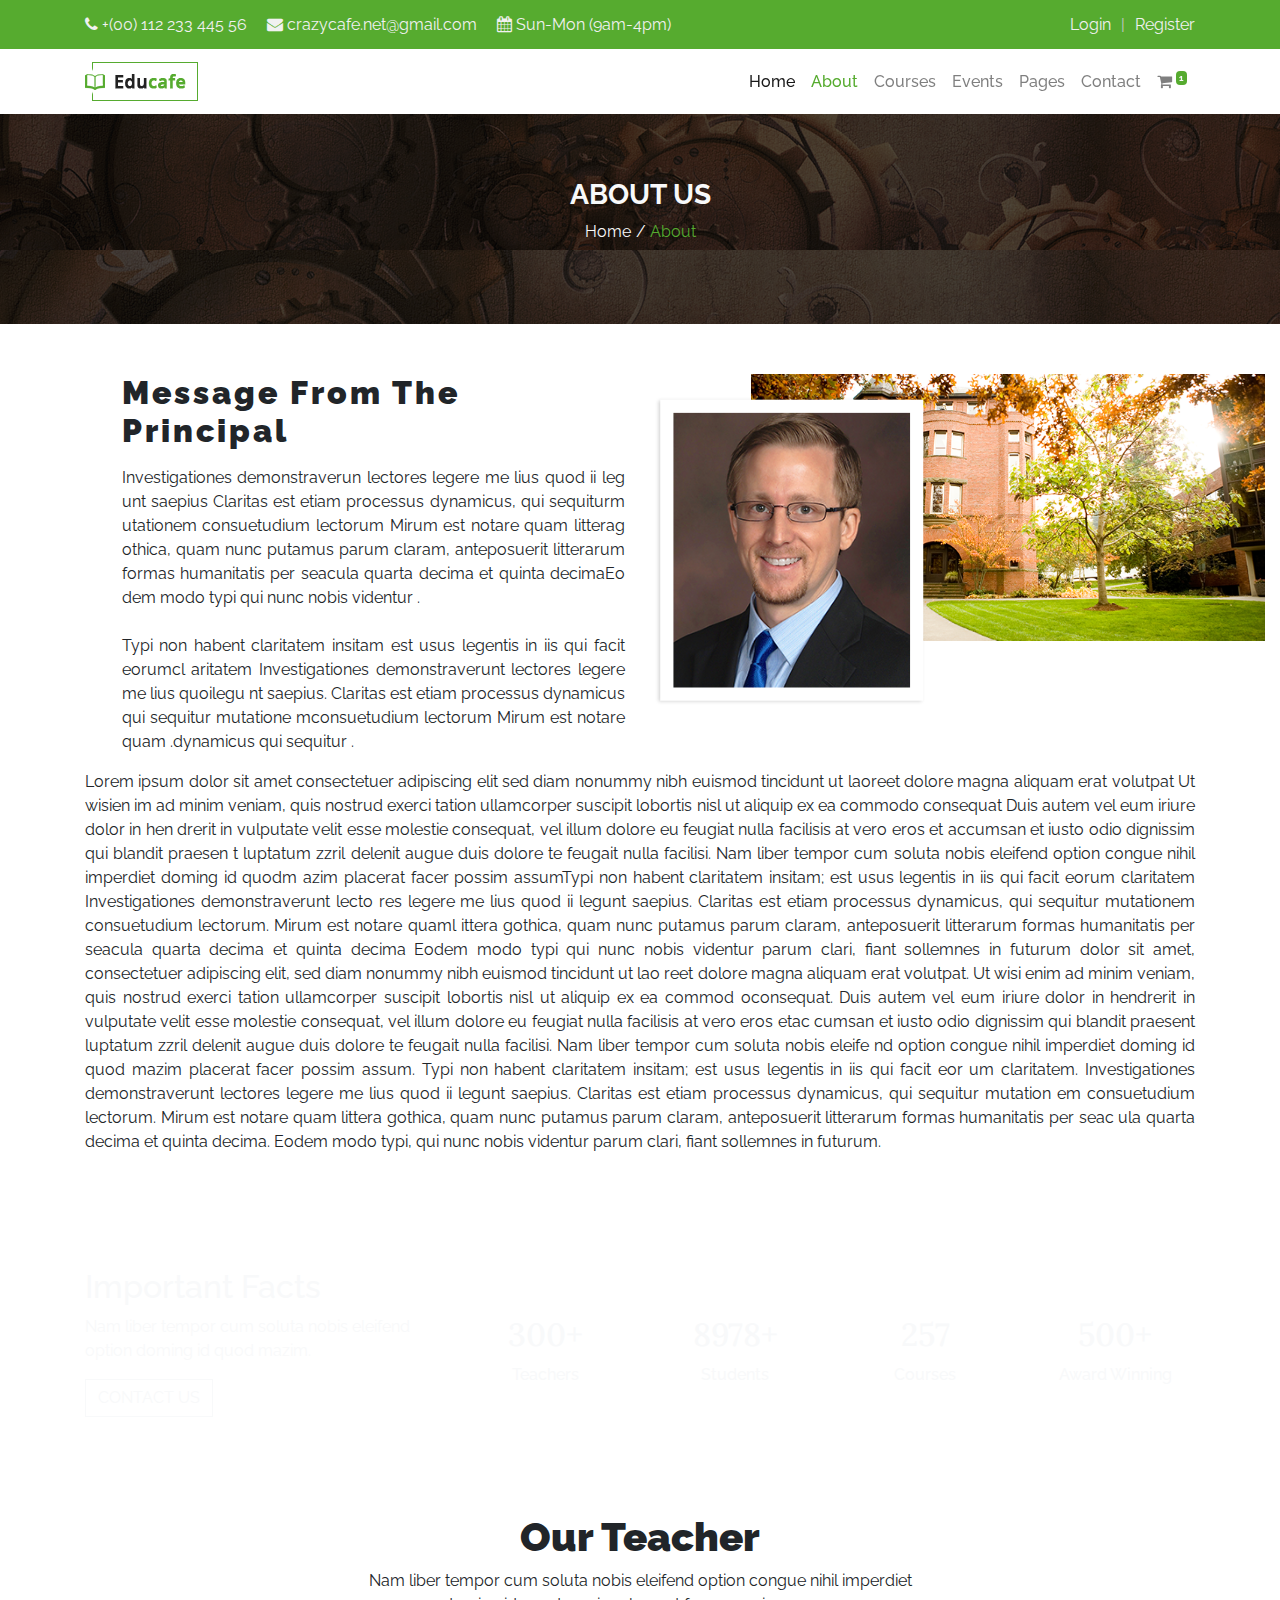
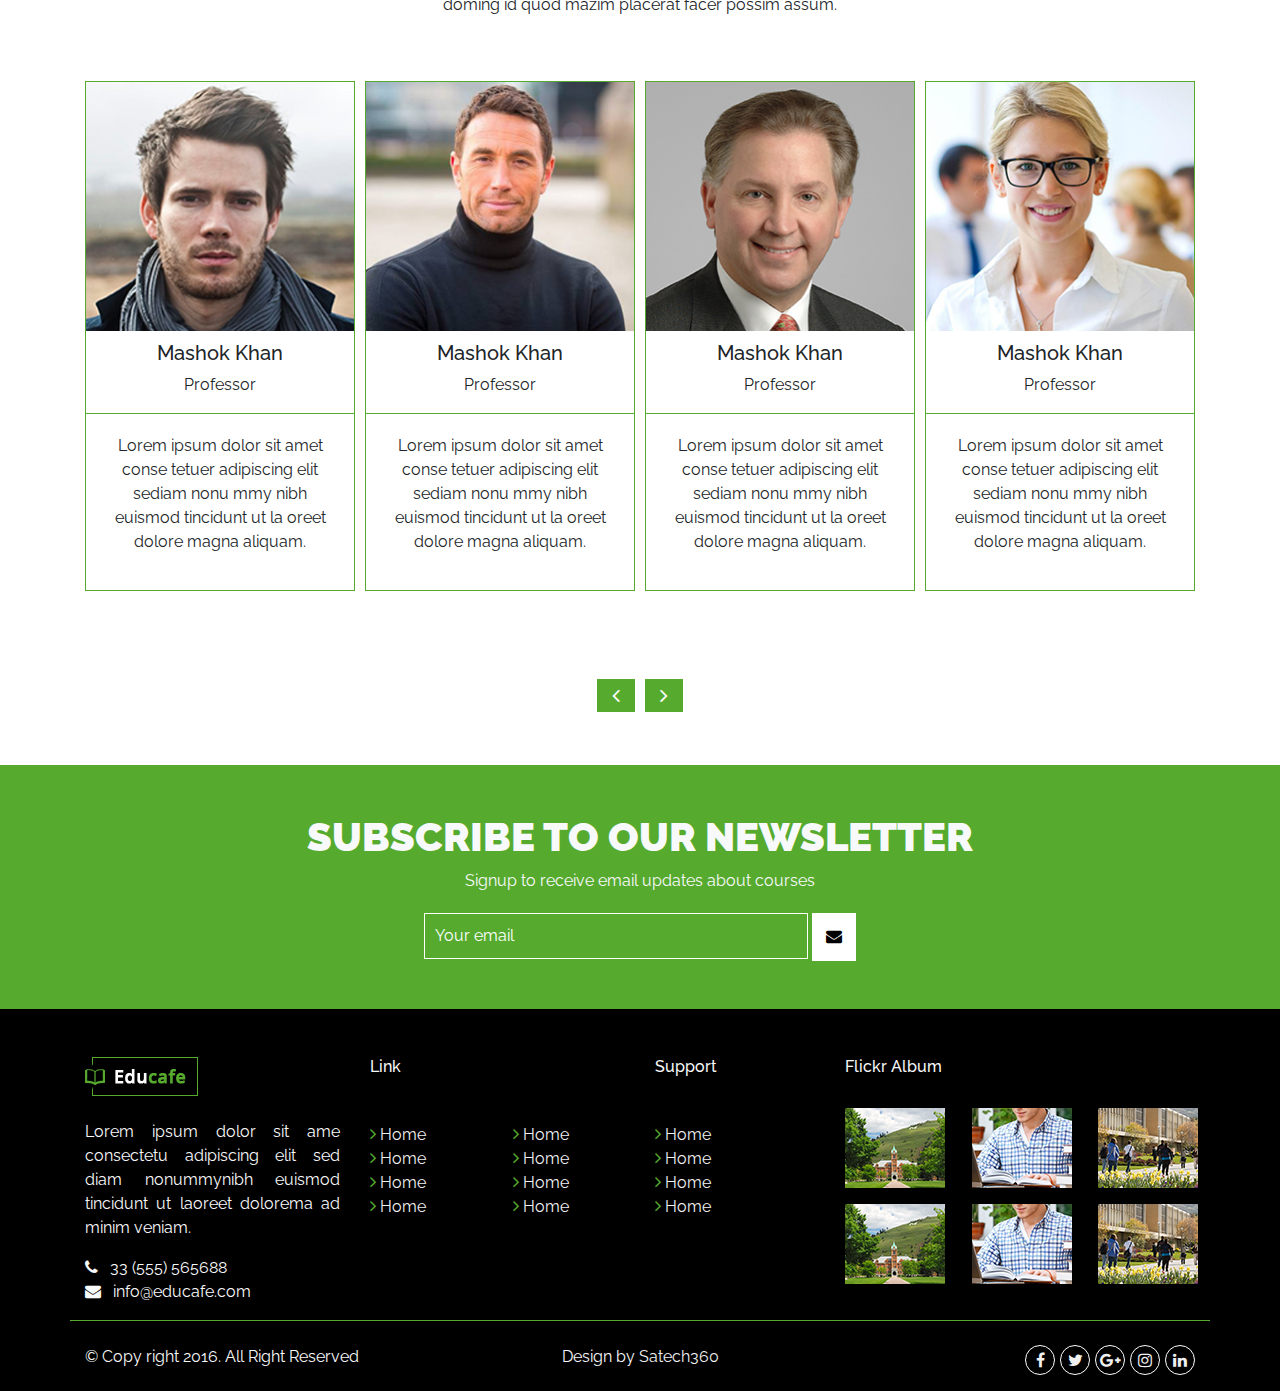
<file: about.html>
<!DOCTYPE html>
<html lang="en">
	<head>
		<meta charset="UTF-8">
		<meta name="viewport" content="width=device-width, initial-scale=1.0">
		<meta name="description" content="free html css templete">
		<meta name="keyword" content="html,css,bootstrap,javascript,psd to html">
		<meta name="author" content="Sahab Uddin">
		<title>Educafe || About</title>
		<!-- Favicon Icon -->
		<link rel="icon" href="assets/img/favicon.ico" sizes="16x16">
		<!-- Bootstrap CSS -->
		<link rel="stylesheet" href="assets/css/bootstrap.min.css" />
		<!-- Owl carousel CSS -->
		<link rel="stylesheet" href="assets/css/owl.carousel.min.css" />
		<link rel="stylesheet" href="assets/css/owl.theme.default.min.css" />
		<!-- Google Fonts -->
		<link href="https://fonts.googleapis.com/css2?family=Raleway:ital,wght@0,100;0,200;0,300;0,400;0,500;0,600;0,700;0,800;0,900;1,100;1,200;1,300;1,400;1,500;1,600;1,700;1,800;1,900&display=swap" rel="stylesheet">
		<link href="https://fonts.googleapis.com/css2?family=Lora:ital,wght@0,500;0,600;1,500;1,600&display=swap" rel="stylesheet">
		<!-- Fontawesome CSS -->
		<link rel="stylesheet" href="assets/font/css/font-awesome.min.css" />
		<!-- magnific popup CSS -->
		<link rel="stylesheet" href="assets/css/magnific-popup.css" />
		<!-- Custom CSS -->
		<link rel="stylesheet" href="assets/css/style.css" />
		<style>
			.owl-carousel .owl-nav button.owl-next, .owl-carousel .owl-nav button.owl-prev{
				position: static !important;
				font-size: 22px !important;
				color: #fff !important;
				background: #56ab2f !important;
				padding-left: 15px !important;
				padding-right: 15px !important;
				margin-top: 7%;
				border-radius: 0px !important;
			}
			.owl-carousel .owl-nav button.owl-next:hover, .owl-carousel .owl-nav button.owl-prev:hover{
				background-color: transparent;
				color: #fff !important;
			}
			.owl-carousel .owl-nav button.owl-next:focus, .owl-carousel .owl-nav button.owl-prev:focus{
				border: transparent !important;
				outline: transparent !important;
			}
			
		</style>
	</head>
	<body>
		<!---------------TopBar Start--------------------------->
		<section class="primary_bg position_relative_top">
			<div class="topbar container">
				<div class="d-flex justify-content-between">
					<ul class="left-menu d-flex">
						<li><a href="tel:+8801867033550" class="c_font_family"><i class="fa fa-phone" aria-hidden="true"></i> <span>+(00) 112 233 445 56</span></a></li>
						<li><a href="mailto:crazycafe.net@gmail.com"><i class="fa fa-envelope" aria-hidden="true"></i> <span>crazycafe.net@gmail.com</span></a></li>
						<li><a href="#"><i class="fa fa-calendar" aria-hidden="true"></i> <span>Sun-Mon (9am-4pm)</span></a></li>
					</ul>
					<ul class="right-menu d-flex">
						<li class="right-menu-li"><a href="#">Login</a></li>
						<li><a href="#">Register</a></li>
					</ul>
				</div>
				
			</div>
		</section>
		<!---------------TopBar End----------------------------->
		<!--------------- Header Start ------------------------->
		<header class="header">
			<nav class="navbar navbar-expand-lg navbar-light nav_bg">
				<div class="container">
					<a class="navbar-brand" href="#">
						<img src="assets/img/home/logo-light.png" alt="!">
					</a>
					<button class="navbar-toggler" type="button" data-toggle="collapse" data-target="#navbarSupportedContent" aria-controls="navbarSupportedContent" aria-expanded="false" aria-label="Toggle navigation">
					<span class="navbar-toggler-icon"></span>
					</button>
					<div class="collapse navbar-collapse" id="navbarSupportedContent">
						<ul class="navbar-nav ml-auto">
							<li class="nav-item active">
								<a class="nav-link" href="#">Home</a>
							</li>
							<li class="nav-item">
								<a class="nav-link active_c" href="#">About</a>
							</li>
							<li class="nav-item">
								<a class="nav-link" href="#">Courses</a>
							</li>
							<li class="nav-item">
								<a class="nav-link" href="#">Events</a>
							</li>
							<li class="nav-item">
								<a class="nav-link" href="#">Pages</a>
							</li>
							<li class="nav-item">
								<a class="nav-link" href="#">Contact</a>
							</li>
							<li class="nav-item">
								<a class="nav-link" href="#">
									<i class="fa fa-shopping-cart" aria-hidden="true"></i>
									<sup>
									<span class="badge primary_bg text-light">1</span>
									</sup>
								</a>
							</li>
						</ul>
						
					</div>
				</div>
			</nav>
		</header>
		<!--------------- Header End --------------------------->
		<!-- ======================= Breadcrumb Start ============ -->
		<section class="bradcrumb py-5">
			<div class="text-center py-3">
				<h3 class="text-center fw700 text-light">
				ABOUT US
				</h3>
				<p>
					<a href="index.html" class="about_home text-light">Home</a>
					<a href="#" class="about_ancor primary_color">About</a>
				</p>
			</div>
		</section>
		<!-- ======================= Breadcrumb End ============ -->
		<!--------------- Principle Section Start  ---------------->
		<section class="principle">
			<div class="container-fluid">
				<div class="row">
					<div class="col-md-5 offset-md-1">
						<h2 class="text-ind fw900 pb-2">Message From The Principal</h2>
						<p class="text-justify">
							Investigationes demonstraverun lectores legere me lius quod ii leg
							unt saepius Claritas est etiam processus dynamicus, qui sequiturm
							utationem consuetudium lectorum Mirum est notare quam litterag
							othica, quam nunc putamus parum claram, anteposuerit litterarum
							formas humanitatis per seacula quarta decima et quinta decimaEo
							dem modo typi qui nunc nobis videntur .
						</p>
						<p class="pt-2 text-justify">
							Typi non habent claritatem insitam est usus legentis in iis qui facit eorumcl
							aritatem Investigationes demonstraverunt lectores legere me lius quoilegu
							nt saepius. Claritas est etiam processus dynamicus qui sequitur mutatione
							mconsuetudium lectorum Mirum est notare quam .dynamicus qui sequitur .
						</p>
					</div>
					<div class="col-md-6">
						<div class="ml-5 pl-5">
							<img src="assets/img/home/agadimy.png" alt="!" class="img-fluid">
						</div>
						<img src="assets/img/home/principle.png" alt="" class="img-fluid mt_50 max_200" >
					</div>
				</div>
				<div class="container">
					<p class="text-justify">
						Lorem ipsum dolor sit amet consectetuer adipiscing elit sed diam nonummy nibh euismod tincidunt ut laoreet dolore magna aliquam erat volutpat Ut wisien
						im ad minim veniam, quis nostrud exerci tation ullamcorper suscipit lobortis nisl ut aliquip ex ea commodo consequat Duis autem vel eum iriure dolor in hen
						drerit in vulputate velit esse molestie consequat, vel illum dolore eu feugiat nulla facilisis at vero eros et accumsan et iusto odio dignissim qui blandit praesen
						t luptatum zzril delenit augue duis dolore te feugait nulla facilisi. Nam liber tempor cum soluta nobis eleifend option congue nihil imperdiet doming id quodm
						azim placerat facer possim assumTypi non habent claritatem insitam; est usus legentis in iis qui facit eorum claritatem Investigationes demonstraverunt lecto
						res legere me lius quod ii legunt saepius. Claritas est etiam processus dynamicus, qui sequitur mutationem consuetudium lectorum. Mirum est notare quaml
						ittera gothica, quam nunc putamus parum claram, anteposuerit litterarum formas humanitatis per seacula quarta decima et quinta decima Eodem modo typi
						qui nunc nobis videntur parum clari, fiant sollemnes in futurum dolor sit amet, consectetuer adipiscing elit, sed diam nonummy nibh euismod tincidunt ut lao
						reet dolore magna aliquam erat volutpat. Ut wisi enim ad minim veniam, quis nostrud exerci tation ullamcorper suscipit lobortis nisl ut aliquip ex ea commod
						oconsequat. Duis autem vel eum iriure dolor in hendrerit in vulputate velit esse molestie consequat, vel illum dolore eu feugiat nulla facilisis at vero eros etac
						cumsan et iusto odio dignissim qui blandit praesent luptatum zzril delenit augue duis dolore te feugait nulla facilisi. Nam liber tempor cum soluta nobis eleife
						nd option congue nihil imperdiet doming id quod mazim placerat facer possim assum. Typi non habent claritatem insitam; est usus legentis in iis qui facit eor
						um claritatem. Investigationes demonstraverunt lectores legere me lius quod ii legunt saepius. Claritas est etiam processus dynamicus, qui sequitur mutation
						em consuetudium lectorum. Mirum est notare quam littera gothica, quam nunc putamus parum claram, anteposuerit litterarum formas humanitatis per seac
						ula quarta decima et quinta decima. Eodem modo typi, qui nunc nobis videntur parum clari, fiant sollemnes in futurum.
					</p>
				</div>
			</div>
		</section>
		<!--------------- Principle Section End    ---------------->
		<!--------------- Facts Section Start  ------------------>
		<section class="facts py-5">
			<div class="container">
				<div class="row">
					<div class="col-md-4">
						<h2 class="text-left text-light">
						Important Facts
						</h2>
						<p class="text-light">
							Nam liber tempor cum soluta nobis eleifend option doming id quod mazim.
						</p>
						<button class="btn btn-outline-light">CONTACT US</button>
					</div>
					<div class="col-md-2 text-center">
						<h2 class="text-light pt-5 c_font_family">300+</h2>
						<p class="text-light fw500">
							Teachers
						</p>
					</div>
					<div class="col-md-2 text-center">
						<h2 class="text-light pt-5 c_font_family">8978+</h2>
						<p class="text-light fw500">
							Students
						</p>
					</div>
					<div class="col-md-2 text-center">
						<h2 class="text-light pt-5 c_font_family">257</h2>
						<p class="text-light fw500">
							Courses
						</p>
					</div>
					<div class="col-md-2 text-center">
						<h2 class="text-light pt-5 c_font_family">500+</h2>
						<p class="text-light fw500">
							Award Winning
						</p>
					</div>
				</div>
			</div>
		</section>
		<!--------------- Facts Section End    ------------------>
		<!--==================== Testimonial Section Start =======================-->
		<section class="teacher">
			<div class="container py-5">
				<div class="text-center">
					<h1 class="fw900">Our Teacher</h1>
					<p class="pb-5"> Nam liber tempor cum soluta nobis eleifend option congue nihil imperdiet<br>
					doming id quod mazim placerat facer possim assum.</p>
				</div>
				<!-- Slide -->
				<div class="teacher_slide owl-carousel owl-theme">
					<!-- single card Start -->
					<div class="card no-radius active_card teacher_card">
						<img src="assets/img/about/teacher_aa.png" alt="!" class="card-img-top no-radius">
						<div class="custom-card-body">
							<h5 class="text-center">
							Mashok Khan
							</h5>
							<p class="text-center">
								Professor
							</p>
						</div>
						<div class="overlay_card">
							<ul class="overlay_list">
								<li><a href="#"><i class="fa fa-facebook" aria-hidden="true"></i></a></li>
								<li><a href="#"><i class="fa fa-twitter" aria-hidden="true"></i></a></li>
								<li><a href="#"><i class="fa fa-google-plus" aria-hidden="true"></i></a></li>
								<li><a href="#"><i class="fa fa-instagram" aria-hidden="true"></i></a></li>
							</ul>
						</div>
						<div class="card-body">
							<p class="text-center">
								Lorem ipsum dolor sit amet conse
								tetuer adipiscing elit sediam nonu
								mmy nibh euismod tincidunt ut la
								oreet dolore magna aliquam.
							</p>
						</div>
						</div>
						<!-- single card End -->
						<!-- single card Start -->
					<div class="card no-radius active_card teacher_card">
						<img src="assets/img/about/teacher_b.png" alt="!" class="card-img-top no-radius">
						<div class="custom-card-body">
							<h5 class="text-center">
							Mashok Khan
							</h5>
							<p class="text-center">
								Professor
							</p>
						</div>
						<div class="overlay_card">
							<ul class="overlay_list">
								<li><a href="#"><i class="fa fa-facebook" aria-hidden="true"></i></a></li>
								<li><a href="#"><i class="fa fa-twitter" aria-hidden="true"></i></a></li>
								<li><a href="#"><i class="fa fa-google-plus" aria-hidden="true"></i></a></li>
								<li><a href="#"><i class="fa fa-instagram" aria-hidden="true"></i></a></li>
							</ul>
						</div>
						<div class="card-body">
							<p class="text-center">
								Lorem ipsum dolor sit amet conse
								tetuer adipiscing elit sediam nonu
								mmy nibh euismod tincidunt ut la
								oreet dolore magna aliquam.
							</p>
						</div>
						</div>
						<!-- single card End -->
						<!-- single card Start -->
					<div class="card no-radius active_card teacher_card">
						<img src="assets/img/about/teacher_c.png" alt="!" class="card-img-top no-radius">
						<div class="custom-card-body">
							<h5 class="text-center">
							Mashok Khan
							</h5>
							<p class="text-center">
								Professor
							</p>
						</div>
						<div class="overlay_card">
							<ul class="overlay_list">
								<li><a href="#"><i class="fa fa-facebook" aria-hidden="true"></i></a></li>
								<li><a href="#"><i class="fa fa-twitter" aria-hidden="true"></i></a></li>
								<li><a href="#"><i class="fa fa-google-plus" aria-hidden="true"></i></a></li>
								<li><a href="#"><i class="fa fa-instagram" aria-hidden="true"></i></a></li>
							</ul>
						</div>
						<div class="card-body">
							<p class="text-center">
								Lorem ipsum dolor sit amet conse
								tetuer adipiscing elit sediam nonu
								mmy nibh euismod tincidunt ut la
								oreet dolore magna aliquam.
							</p>
						</div>
						</div>
						<!-- single card End -->
						<!-- single card Start -->
					<div class="card no-radius active_card teacher_card">
						<img src="assets/img/about/teacher_d.png" alt="!" class="card-img-top no-radius">
						<div class="custom-card-body">
							<h5 class="text-center">
							Mashok Khan
							</h5>
							<p class="text-center">
								Professor
							</p>
						</div>
						<div class="overlay_card">
							<ul class="overlay_list">
								<li><a href="#"><i class="fa fa-facebook" aria-hidden="true"></i></a></li>
								<li><a href="#"><i class="fa fa-twitter" aria-hidden="true"></i></a></li>
								<li><a href="#"><i class="fa fa-google-plus" aria-hidden="true"></i></a></li>
								<li><a href="#"><i class="fa fa-instagram" aria-hidden="true"></i></a></li>
							</ul>
						</div>
						<div class="card-body">
							<p class="text-center">
								Lorem ipsum dolor sit amet conse
								tetuer adipiscing elit sediam nonu
								mmy nibh euismod tincidunt ut la
								oreet dolore magna aliquam.
							</p>
						</div>
						</div>
						<!-- single card End -->
						<!-- single card Start -->
					<div class="card no-radius active_card teacher_card">
						<img src="assets/img/about/teacher_aa.png" alt="!" class="card-img-top no-radius">
						<div class="custom-card-body">
							<h5 class="text-center">
							Mashok Khan
							</h5>
							<p class="text-center">
								Professor
							</p>
						</div>
						<div class="overlay_card">
							<ul class="overlay_list">
								<li><a href="#"><i class="fa fa-facebook" aria-hidden="true"></i></a></li>
								<li><a href="#"><i class="fa fa-twitter" aria-hidden="true"></i></a></li>
								<li><a href="#"><i class="fa fa-google-plus" aria-hidden="true"></i></a></li>
								<li><a href="#"><i class="fa fa-instagram" aria-hidden="true"></i></a></li>
							</ul>
						</div>
						<div class="card-body">
							<p class="text-center">
								Lorem ipsum dolor sit amet conse
								tetuer adipiscing elit sediam nonu
								mmy nibh euismod tincidunt ut la
								oreet dolore magna aliquam.
							</p>
						</div>
						</div>
						<!-- single card End -->
						<!-- single card Start -->
					<div class="card no-radius active_card teacher_card">
						<img src="assets/img/about/teacher_b.png" alt="!" class="card-img-top no-radius">
						<div class="custom-card-body">
							<h5 class="text-center">
							Mashok Khan
							</h5>
							<p class="text-center">
								Professor
							</p>
						</div>
						<div class="overlay_card">
							<ul class="overlay_list">
								<li><a href="#"><i class="fa fa-facebook" aria-hidden="true"></i></a></li>
								<li><a href="#"><i class="fa fa-twitter" aria-hidden="true"></i></a></li>
								<li><a href="#"><i class="fa fa-google-plus" aria-hidden="true"></i></a></li>
								<li><a href="#"><i class="fa fa-instagram" aria-hidden="true"></i></a></li>
							</ul>
						</div>
						<div class="card-body">
							<p class="text-center">
								Lorem ipsum dolor sit amet conse
								tetuer adipiscing elit sediam nonu
								mmy nibh euismod tincidunt ut la
								oreet dolore magna aliquam.
							</p>
						</div>
						</div>
						<!-- single card End -->
						<!-- single card Start -->
					<div class="card no-radius active_card teacher_card">
						<img src="assets/img/about/teacher_c.png" alt="!" class="card-img-top no-radius">
						<div class="custom-card-body">
							<h5 class="text-center">
							Mashok Khan
							</h5>
							<p class="text-center">
								Professor
							</p>
						</div>
						<div class="overlay_card">
							<ul class="overlay_list">
								<li><a href="#"><i class="fa fa-facebook" aria-hidden="true"></i></a></li>
								<li><a href="#"><i class="fa fa-twitter" aria-hidden="true"></i></a></li>
								<li><a href="#"><i class="fa fa-google-plus" aria-hidden="true"></i></a></li>
								<li><a href="#"><i class="fa fa-instagram" aria-hidden="true"></i></a></li>
							</ul>
						</div>
						<div class="card-body">
							<p class="text-center">
								Lorem ipsum dolor sit amet conse
								tetuer adipiscing elit sediam nonu
								mmy nibh euismod tincidunt ut la
								oreet dolore magna aliquam.
							</p>
						</div>
						</div>
						<!-- single card End -->
						<!-- single card Start -->
					<div class="card no-radius active_card teacher_card">
						<img src="assets/img/about/teacher_d.png" alt="!" class="card-img-top no-radius">
						<div class="custom-card-body">
							<h5 class="text-center">
							Mashok Khan
							</h5>
							<p class="text-center">
								Professor
							</p>
						</div>
						<div class="overlay_card">
							<ul class="overlay_list">
								<li><a href="#"><i class="fa fa-facebook" aria-hidden="true"></i></a></li>
								<li><a href="#"><i class="fa fa-twitter" aria-hidden="true"></i></a></li>
								<li><a href="#"><i class="fa fa-google-plus" aria-hidden="true"></i></a></li>
								<li><a href="#"><i class="fa fa-instagram" aria-hidden="true"></i></a></li>
							</ul>
						</div>
						<div class="card-body">
							<p class="text-center">
								Lorem ipsum dolor sit amet conse
								tetuer adipiscing elit sediam nonu
								mmy nibh euismod tincidunt ut la
								oreet dolore magna aliquam.
							</p>
						</div>
						</div>
						<!-- single card End -->
					</div>
				</div>
			</section>
			<!--==================== Testimonial Section End =========================-->
			<!--==================== NewsLetter Section Start =========================-->
			<section class="newsletter primary_bg">
				<div class="text-center py-5">
					<h1 class="fw900 text-light">SUBSCRIBE TO OUR NEWSLETTER</h1>
					<p class="pb-1 text-light"> Signup to receive email updates about courses</p>
					<div class="d-fiex">
						<input type="email" name="#" id="#" class="email" placeholder="Your email">
						<button type="submit" class="btn test_btn">
						<span class="fa fa-envelope"></span>
						</button>
					</div>
				</div>
			</section>
			<!--==================== NewsLetter Section End =========================-->
			<!--==================== Footer Section Start =========================-->
			<footer class="footer pt-5">
				<div class="container">
					<div class="row">
						<div class="col-md-3">
							<img src="assets/img/home/logo-dark.png" alt="!">
							<p class="text-justify text-light pt-4">
								Lorem ipsum dolor sit ame consectetu
								adipiscing elit sed diam nonummynibh
								euismod tincidunt ut laoreet dolorema
								ad minim veniam.
							</p>
							<ul class="footer_list">
								<li class="text-light"><i class="fa fa-phone"></i> &nbsp;&nbsp;33 (555) 565688</li>
								<li class="text-light"><i class="fa fa-envelope"></i> &nbsp;&nbsp;info@educafe.com</li>
							</ul>
						</div>
						<div class="col-md-3">
							<h6 class="pb-4 fw500 text-light">Link</h6>
							<div class="row">
								<div class="col-6">
									<ul class="footer-link">
										<li><span class="fa fa-angle-right"></span> <a href="#">Home</a></li>
										<li><span class="fa fa-angle-right"></span> <a href="#">Home</a></li>
										<li><span class="fa fa-angle-right"></span> <a href="#">Home</a></li>
										<li><span class="fa fa-angle-right"></span> <a href="#">Home</a></li>
									</ul>
								</div>
								<div class="col-6">
									<ul class="footer-link">
										<li><span class="fa fa-angle-right"></span> <a href="#">Home</a></li>
										<li><span class="fa fa-angle-right"></span> <a href="#">Home</a></li>
										<li><span class="fa fa-angle-right"></span> <a href="#">Home</a></li>
										<li><span class="fa fa-angle-right"></span> <a href="#">Home</a></li>
									</ul>
								</div>
							</div>
						</div>
						<div class="col-md-2">
							<h6 class="pb-4 fw500 text-light">Support</h6>
							<ul class="footer-link">
								<li><span class="fa fa-angle-right"></span> <a href="#">Home</a></li>
								<li><span class="fa fa-angle-right"></span> <a href="#">Home</a></li>
								<li><span class="fa fa-angle-right"></span> <a href="#">Home</a></li>
								<li><span class="fa fa-angle-right"></span> <a href="#">Home</a></li>
							</ul>
						</div>
						<div class="col-md-4">
							<h6 class="pb-4 fw500 text-light">Flickr Album</h6>
							<div class="popup-gallery">
								<div class="row">
									<div class="col-4">
										<a href="assets/img/home/footer_a.png" title="">
											<img src="assets/img/home/footer_a.png" alt="!">
										</a>
									</div>
									<div class="col-4">
										<a href="assets/img/home/footer_b.png" title="">
											<img src="assets/img/home/footer_b.png" alt="!">
										</a>
									</div>
									<div class="col-4">
										<a href="assets/img/home/footer_c.png" title="">
											<img src="assets/img/home/footer_c.png" alt="!">
										</a>
									</div>
									<div class="col-4 mt-3">
										<a href="assets/img/home/footer_a.png" title="">
											<img src="assets/img/home/footer_a.png" alt="!">
										</a>
									</div>
									<div class="col-4 mt-3">
										<a href="assets/img/home/footer_b.png" title="">
											<img src="assets/img/home/footer_b.png" alt="!">
										</a>
									</div>
									<div class="col-4 mt-3">
										<a href="assets/img/home/footer_c.png" title="">
											<img src="assets/img/home/footer_c.png" alt="!">
										</a>
									</div>
								</div>
							</div>
						</div>
					</div>
					<div class="row footer-bottom pt-4">
						<div class="col-md-4">
							<p class="text-light text-left">
								&copy;  Copy right 2016. All Right Reserved
							</p>
							
						</div>
						<div class="col-md-4">
							<p class="text-center text-light">
								Design by <a href="#">Satech360</a>
							</p>
							
						</div>
						<div class="col-md-4">
							<ul class="d-flex footer-icon justify-content-end">
								<li><a href="#"><i class="fa fa-facebook" aria-hidden="true"></i></a></li>
								<li><a href="#"><i class="fa fa-twitter" aria-hidden="true"></i></a></li>
								<li><a href="#"><i class="fa fa-google-plus" aria-hidden="true"></i></a></li>
								<li><a href="#"><i class="fa fa-instagram" aria-hidden="true"></i></a></li>
								<li><a href="#"><i class="fa fa-linkedin" aria-hidden="true"></i></a></li>
							</ul>
						</div>
					</div>
				</div>
			</footer>
			
			<!--==================== Footer Section End =========================-->
			<!-- jQuery Js -->
			<script src="assets/js/jquery.min.js"></script>
			<!-- Popper JS -->
			<script src="assets/js/popper.min.js"></script>
			<!-- Bootstrap JS -->
			<script src="assets/js/bootstrap.min.js"></script>
			<!-- Owl carousel Js-->
			<script src="assets/js/owl.carousel.min.js"></script>
			<!-- magnific-popup Js-->
			<script src="assets/js/jquery.magnific-popup.min.js"></script>
			<!-- Custom Js -->
			<script src="assets/js/main.js"></script>
		</body>
	</html>
</file>
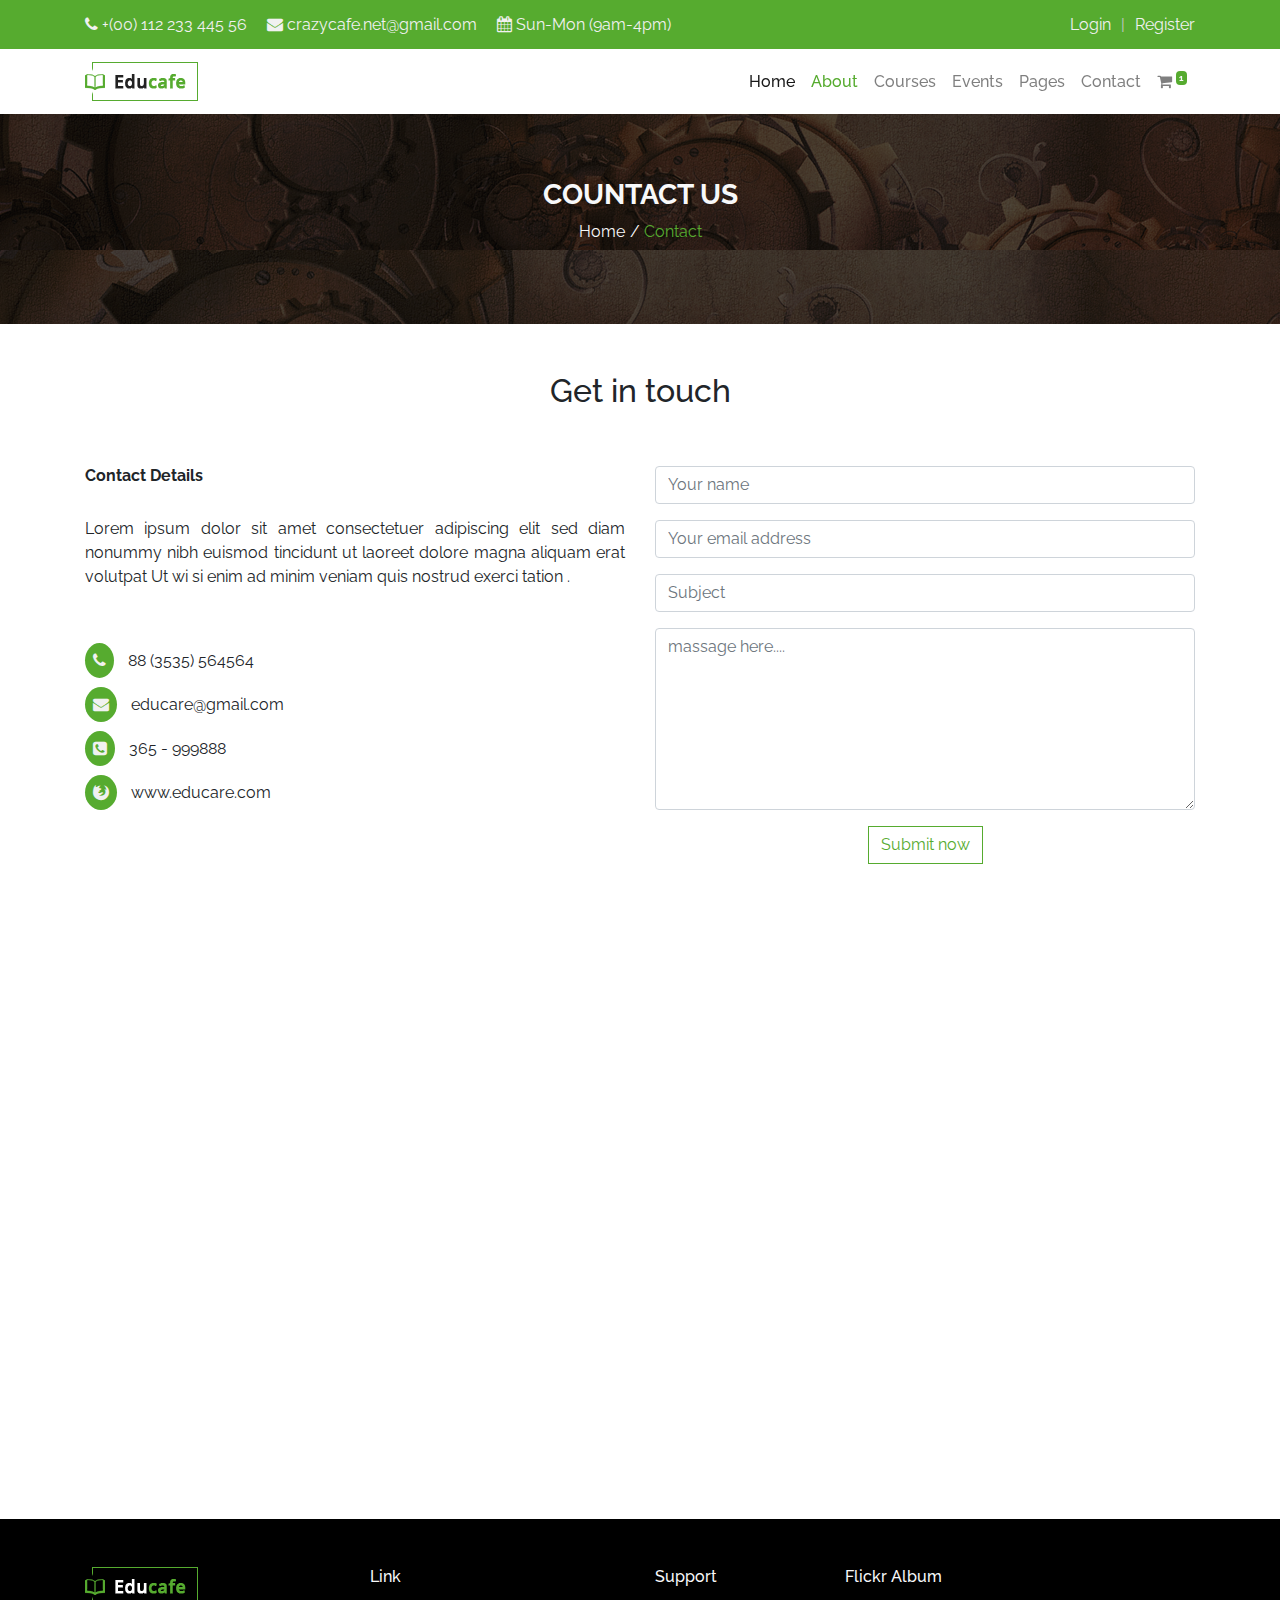
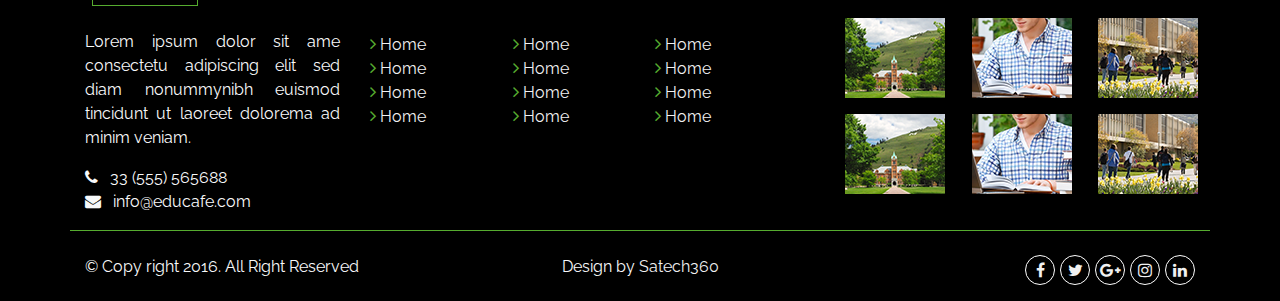
<file: contact.html>
<!DOCTYPE html>
<html lang="en">
	<head>
		<meta charset="UTF-8">
		<meta name="viewport" content="width=device-width, initial-scale=1.0">
		<meta name="description" content="free html css templete">
		<meta name="keyword" content="html,css,bootstrap,javascript,psd to html">
		<meta name="author" content="Sahab Uddin">
		<title>Educafe || Contact</title>
		<!-- Favicon Icon -->
		<link rel="icon" href="assets/img/favicon.ico" sizes="16x16">
		<!-- Bootstrap CSS -->
		<link rel="stylesheet" href="assets/css/bootstrap.min.css" />
		<!-- Owl carousel CSS -->
		<link rel="stylesheet" href="assets/css/owl.carousel.min.css" />
		<link rel="stylesheet" href="assets/css/owl.theme.default.min.css" />
		<!-- Google Fonts -->
		<link href="https://fonts.googleapis.com/css2?family=Raleway:ital,wght@0,100;0,200;0,300;0,400;0,500;0,600;0,700;0,800;0,900;1,100;1,200;1,300;1,400;1,500;1,600;1,700;1,800;1,900&display=swap" rel="stylesheet">
		<link href="https://fonts.googleapis.com/css2?family=Lora:ital,wght@0,500;0,600;1,500;1,600&display=swap" rel="stylesheet">
		<!-- Fontawesome CSS -->
		<link rel="stylesheet" href="assets/font/css/font-awesome.min.css" />
		<!-- magnific popup CSS -->
		<link rel="stylesheet" href="assets/css/magnific-popup.css" />
		<!-- Custom CSS -->
		<link rel="stylesheet" href="assets/css/style.css" />
	</head>
	<body>
		<!---------------TopBar Start--------------------------->
		<section class="primary_bg position_relative_top">
			<div class="topbar container">
				<div class="d-flex justify-content-between">
					<ul class="left-menu d-flex">
						<li><a href="tel:+8801867033550" class="c_font_family"><i class="fa fa-phone" aria-hidden="true"></i> <span>+(00) 112 233 445 56</span></a></li>
						<li><a href="mailto:crazycafe.net@gmail.com"><i class="fa fa-envelope" aria-hidden="true"></i> <span>crazycafe.net@gmail.com</span></a></li>
						<li><a href="#"><i class="fa fa-calendar" aria-hidden="true"></i> <span>Sun-Mon (9am-4pm)</span></a></li>
					</ul>
					<ul class="right-menu d-flex">
						<li class="right-menu-li"><a href="#">Login</a></li>
						<li><a href="#">Register</a></li>
					</ul>
				</div>
				
			</div>
		</section>
		<!---------------TopBar End----------------------------->
		<!--------------- Header Start ------------------------->
		<header class="header">
			<nav class="navbar navbar-expand-lg navbar-light nav_bg">
				<div class="container">
					<a class="navbar-brand" href="#">
						<img src="assets/img/home/logo-light.png" alt="!">
					</a>
					<button class="navbar-toggler" type="button" data-toggle="collapse" data-target="#navbarSupportedContent" aria-controls="navbarSupportedContent" aria-expanded="false" aria-label="Toggle navigation">
					<span class="navbar-toggler-icon"></span>
					</button>
					<div class="collapse navbar-collapse" id="navbarSupportedContent">
						<ul class="navbar-nav ml-auto">
							<li class="nav-item active">
								<a class="nav-link" href="#">Home</a>
							</li>
							<li class="nav-item">
								<a class="nav-link active_c" href="#">About</a>
							</li>
							<li class="nav-item">
								<a class="nav-link" href="#">Courses</a>
							</li>
							<li class="nav-item">
								<a class="nav-link" href="#">Events</a>
							</li>
							<li class="nav-item">
								<a class="nav-link" href="#">Pages</a>
							</li>
							<li class="nav-item">
								<a class="nav-link" href="#">Contact</a>
							</li>
							<li class="nav-item">
								<a class="nav-link" href="#">
									<i class="fa fa-shopping-cart" aria-hidden="true"></i>
									<sup>
									<span class="badge primary_bg text-light">1</span>
									</sup>
								</a>
							</li>
						</ul>
						
					</div>
				</div>
			</nav>
		</header>
		<!--------------- Header End --------------------------->
		<!-- ======================= Breadcrumb Start ============ -->
		<section class="bradcrumb py-5">
			<div class="text-center py-3">
				<h3 class="text-center fw700 text-light">
				COUNTACT US
				</h3>
				<p>
					<a href="index.html" class="about_home text-light">Home</a>
					<a href="#" class="about_ancor primary_color">Contact</a>
				</p>
			</div>
		</section>
		<!-- ======================= Breadcrumb End ============ -->
		<!-- ======================= Contact Section Start ============ -->
		<section class="contactus py-5">
			<div class="container">
				<div class="text-center">
					<h2 class="pb-5">Get in touch</h2>
				</div>
				<div class="row">
					<div class="col-md-6">
						<h6 class="fw700">Contact Details</h6>
						<br>
						<p class="text-justify">
							Lorem ipsum dolor sit amet consectetuer adipiscing elit sed diam nonummy
							nibh euismod tincidunt ut laoreet dolore magna aliquam erat volutpat Ut wi
							si enim ad minim veniam quis nostrud exerci tation .
						</p>
						<br>
						<ul class="contact-list">
							<li><a href="#"><i class="fa fa-phone" aria-hidden="true"></i></a> 88 (3535) 564564</li>
							<li><a href="#"><i class="fa fa-envelope" aria-hidden="true"></i></a> educare@gmail.com</li>
							<li><a href="#"><i class="fa fa-phone-square" aria-hidden="true"></i></a> 365 - 999888</li>
							<li><a href="#"><i class="fa fa-firefox" aria-hidden="true"></i></a> www.educare.com</li>
						</ul>
					</div>
					<div class="col-md-6">
						<form action="#">
							<div class="form-group">
								<input type="text" name="name" class="form-control" placeholder="Your name">
							</div>
							<div class="form-group">
								<input type="email" name="name" class="form-control" placeholder="Your email address">
							</div>
							<div class="form-group">
								<input type="text" name="name" class="form-control" placeholder="Subject">
							</div>
							<div class="form-group">
								<textarea name="" id="" cols="30" rows="7" class="form-control" placeholder="massage here...."></textarea>
							</div>
							<div class="text-center">
								<button type="submit" class="btn btn_outline_primary">Submit now</button>
							</div>
							
						</form>
					</div>
				</div>
			</div>
		</section>
		<!-- ======================= Contact Section End ============ -->
		<!-- map -->
		<div class="container-fluid">
			<iframe src="https://www.google.com/maps/embed?pb=!1m18!1m12!1m3!1d387190.279909073!2d-74.25987368715491!3d40.69767006458873!2m3!1f0!2f0!3f0!3m2!1i1024!2i768!4f13.1!3m3!1m2!1s0x89c24fa5d33f083b%3A0xc80b8f06e177fe62!2sNew%20York%2C%20NY%2C%20USA!5e0!3m2!1sen!2sbd!4v1600925033887!5m2!1sen!2sbd" width="100%" height="600" frameborder="0" style="border:0;" allowfullscreen="" aria-hidden="false" tabindex="0"></iframe>
		</div>
		<!-- map -->
		<!--==================== Footer Section Start =========================-->
		<footer class="footer pt-5">
			<div class="container">
				<div class="row">
					<div class="col-md-3">
						<img src="assets/img/home/logo-dark.png" alt="!">
						<p class="text-justify text-light pt-4">
							Lorem ipsum dolor sit ame consectetu
							adipiscing elit sed diam nonummynibh
							euismod tincidunt ut laoreet dolorema
							ad minim veniam.
						</p>
						<ul class="footer_list">
							<li class="text-light"><i class="fa fa-phone"></i> &nbsp;&nbsp;33 (555) 565688</li>
							<li class="text-light"><i class="fa fa-envelope"></i> &nbsp;&nbsp;info@educafe.com</li>
						</ul>
					</div>
					<div class="col-md-3">
						<h6 class="pb-4 fw500 text-light">Link</h6>
						<div class="row">
							<div class="col-6">
								<ul class="footer-link">
									<li><span class="fa fa-angle-right"></span> <a href="#">Home</a></li>
									<li><span class="fa fa-angle-right"></span> <a href="#">Home</a></li>
									<li><span class="fa fa-angle-right"></span> <a href="#">Home</a></li>
									<li><span class="fa fa-angle-right"></span> <a href="#">Home</a></li>
								</ul>
							</div>
							<div class="col-6">
								<ul class="footer-link">
									<li><span class="fa fa-angle-right"></span> <a href="#">Home</a></li>
									<li><span class="fa fa-angle-right"></span> <a href="#">Home</a></li>
									<li><span class="fa fa-angle-right"></span> <a href="#">Home</a></li>
									<li><span class="fa fa-angle-right"></span> <a href="#">Home</a></li>
								</ul>
							</div>
						</div>
					</div>
					<div class="col-md-2">
						<h6 class="pb-4 fw500 text-light">Support</h6>
						<ul class="footer-link">
							<li><span class="fa fa-angle-right"></span> <a href="#">Home</a></li>
							<li><span class="fa fa-angle-right"></span> <a href="#">Home</a></li>
							<li><span class="fa fa-angle-right"></span> <a href="#">Home</a></li>
							<li><span class="fa fa-angle-right"></span> <a href="#">Home</a></li>
						</ul>
					</div>
					<div class="col-md-4">
						<h6 class="pb-4 fw500 text-light">Flickr Album</h6>
						<div class="popup-gallery">
							<div class="row">
								<div class="col-4">
									<a href="assets/img/home/footer_a.png" title="">
										<img src="assets/img/home/footer_a.png" alt="!">
									</a>
								</div>
								<div class="col-4">
									<a href="assets/img/home/footer_b.png" title="">
										<img src="assets/img/home/footer_b.png" alt="!">
									</a>
								</div>
								<div class="col-4">
									<a href="assets/img/home/footer_c.png" title="">
										<img src="assets/img/home/footer_c.png" alt="!">
									</a>
								</div>
								<div class="col-4 mt-3">
									<a href="assets/img/home/footer_a.png" title="">
										<img src="assets/img/home/footer_a.png" alt="!">
									</a>
								</div>
								<div class="col-4 mt-3">
									<a href="assets/img/home/footer_b.png" title="">
										<img src="assets/img/home/footer_b.png" alt="!">
									</a>
								</div>
								<div class="col-4 mt-3">
									<a href="assets/img/home/footer_c.png" title="">
										<img src="assets/img/home/footer_c.png" alt="!">
									</a>
								</div>
							</div>
						</div>
					</div>
				</div>
				<div class="row footer-bottom pt-4">
					<div class="col-md-4">
						<p class="text-light text-left">
							&copy;  Copy right 2016. All Right Reserved
						</p>
						
					</div>
					<div class="col-md-4">
						<p class="text-center text-light">
							Design by <a href="#">Satech360</a>
						</p>
						
					</div>
					<div class="col-md-4">
						<ul class="d-flex footer-icon justify-content-end">
							<li><a href="#"><i class="fa fa-facebook" aria-hidden="true"></i></a></li>
							<li><a href="#"><i class="fa fa-twitter" aria-hidden="true"></i></a></li>
							<li><a href="#"><i class="fa fa-google-plus" aria-hidden="true"></i></a></li>
							<li><a href="#"><i class="fa fa-instagram" aria-hidden="true"></i></a></li>
							<li><a href="#"><i class="fa fa-linkedin" aria-hidden="true"></i></a></li>
						</ul>
					</div>
				</div>
			</div>
		</footer>
		
		<!--==================== Footer Section End =========================-->
		<!-- jQuery Js -->
		<script src="assets/js/jquery.min.js"></script>
		<!-- Popper JS -->
		<script src="assets/js/popper.min.js"></script>
		<!-- Bootstrap JS -->
		<script src="assets/js/bootstrap.min.js"></script>
		<!-- Owl carousel Js-->
		<script src="assets/js/owl.carousel.min.js"></script>
		<!-- magnific-popup Js-->
		<script src="assets/js/jquery.magnific-popup.min.js"></script>
		<!-- Custom Js -->
		<script src="assets/js/main.js"></script>
	</body>
</html>
</file>
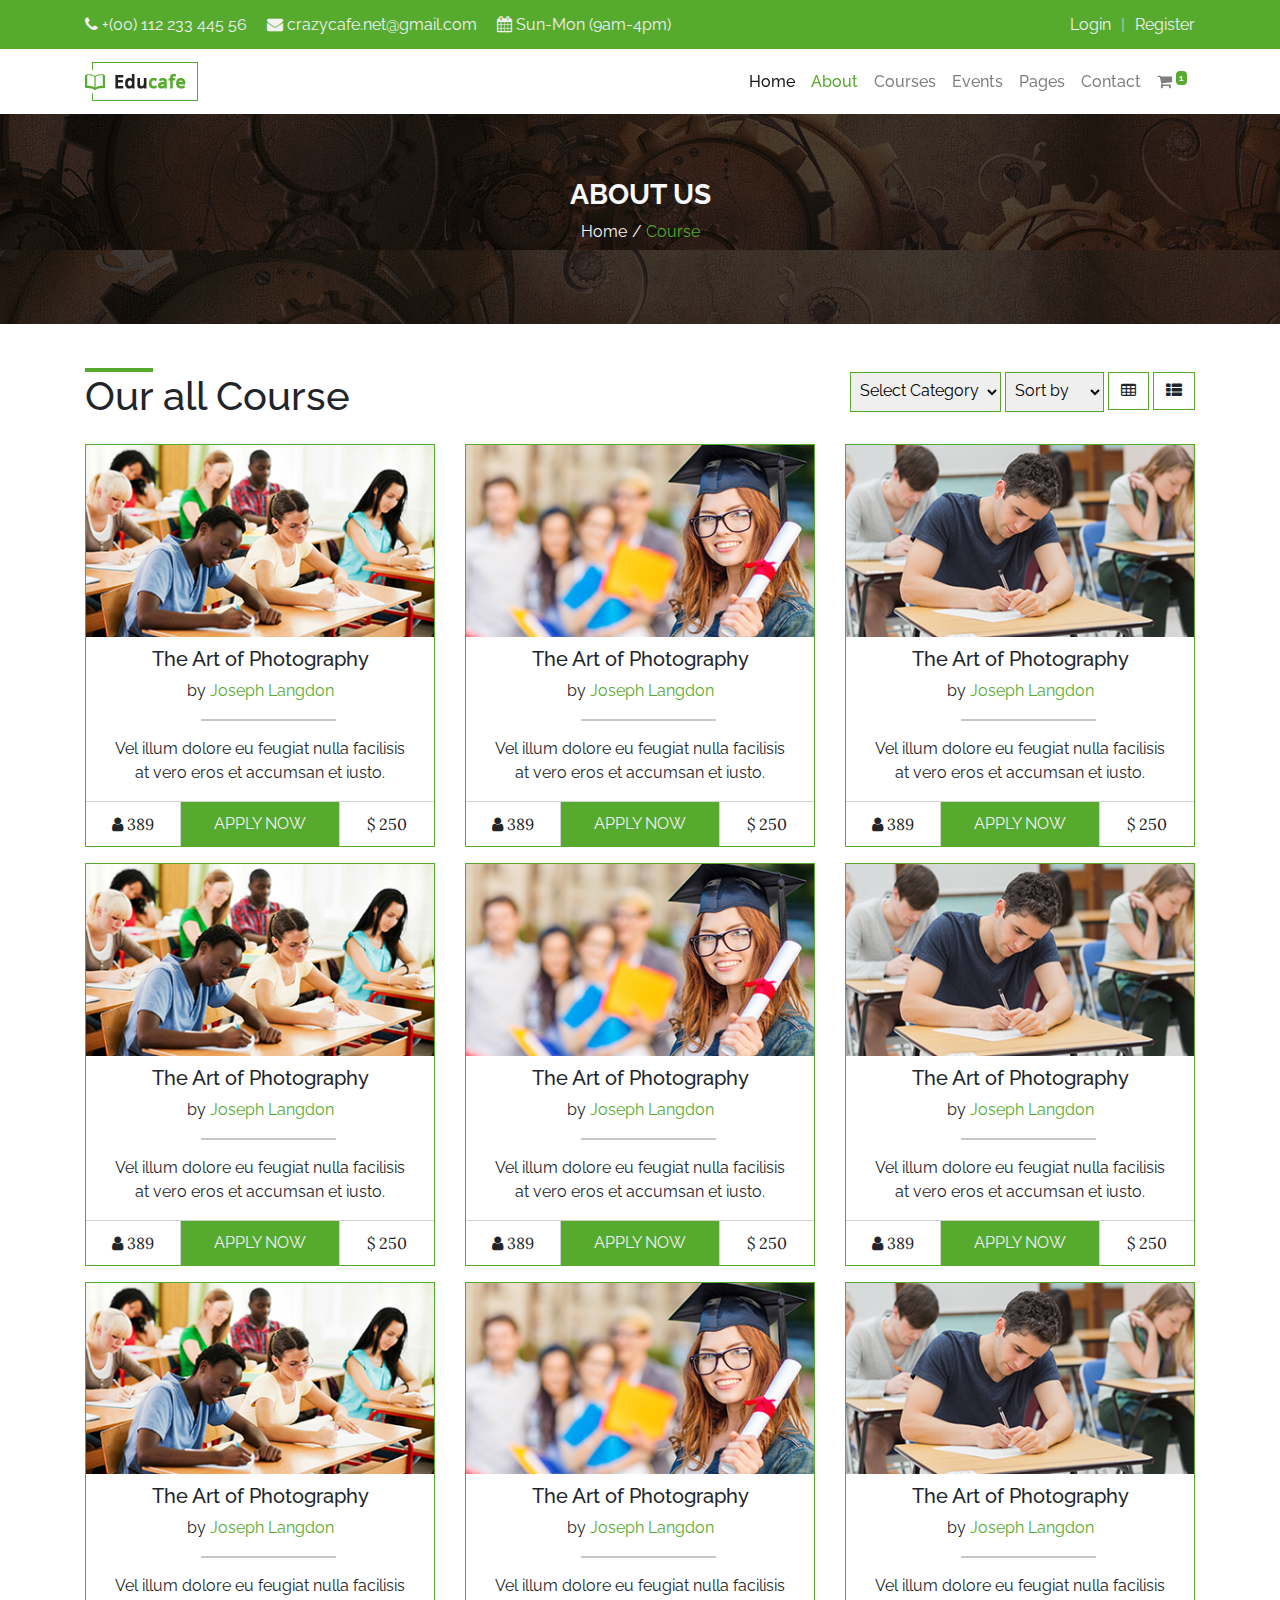
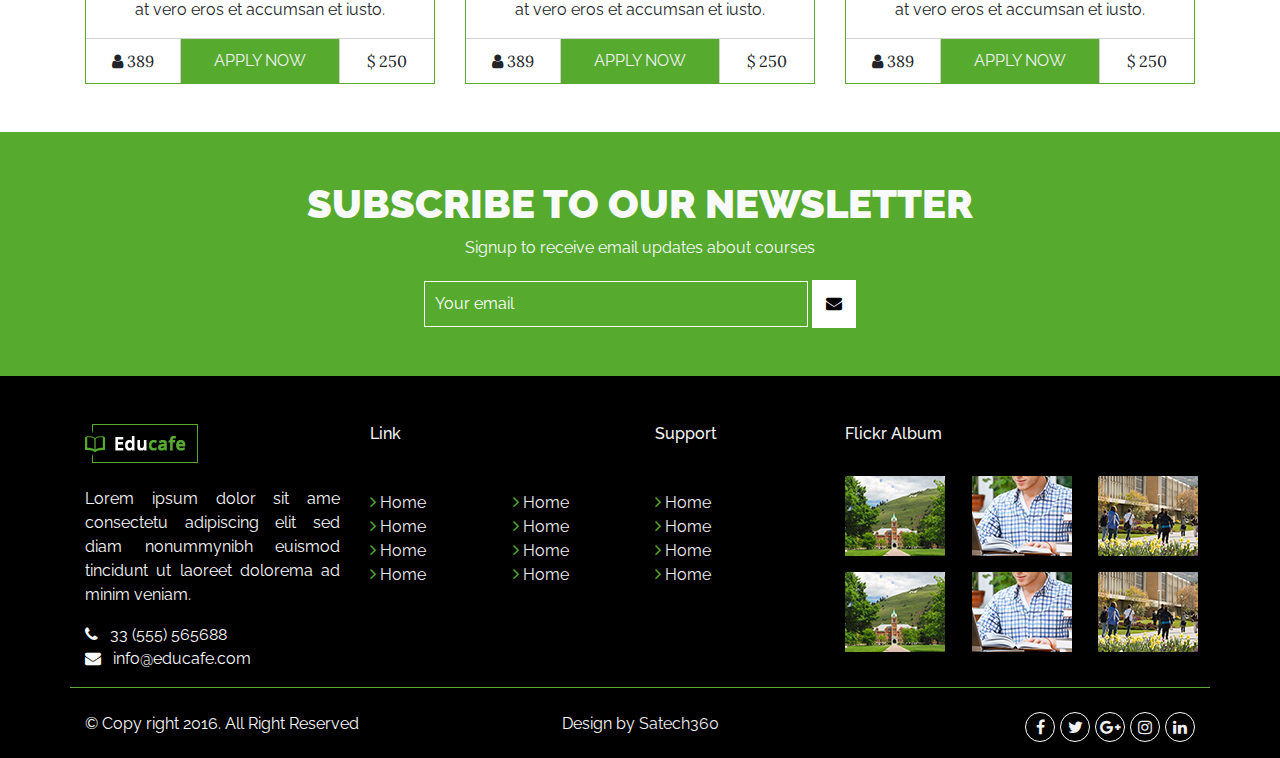
<file: course.html>
<!DOCTYPE html>
<html lang="en">
	<head>
		<meta charset="UTF-8">
		<meta name="viewport" content="width=device-width, initial-scale=1.0">
		<meta name="description" content="free html css templete">
		<meta name="keyword" content="html,css,bootstrap,javascript,psd to html">
		<meta name="author" content="Sahab Uddin">
		<title>Educafe || Course</title>
		<!-- Favicon Icon -->
		<link rel="icon" href="assets/img/favicon.ico" sizes="16x16">
		<!-- Bootstrap CSS -->
		<link rel="stylesheet" href="assets/css/bootstrap.min.css" />
		<!-- Owl carousel CSS -->
		<link rel="stylesheet" href="assets/css/owl.carousel.min.css" />
		<link rel="stylesheet" href="assets/css/owl.theme.default.min.css" />
		<!-- Google Fonts -->
		<link href="https://fonts.googleapis.com/css2?family=Raleway:ital,wght@0,100;0,200;0,300;0,400;0,500;0,600;0,700;0,800;0,900;1,100;1,200;1,300;1,400;1,500;1,600;1,700;1,800;1,900&display=swap" rel="stylesheet">
		<link href="https://fonts.googleapis.com/css2?family=Lora:ital,wght@0,500;0,600;1,500;1,600&display=swap" rel="stylesheet">
		<!-- Fontawesome CSS -->
		<link rel="stylesheet" href="assets/font/css/font-awesome.min.css" />
		<!-- magnific popup CSS -->
		<link rel="stylesheet" href="assets/css/magnific-popup.css" />
		<!-- Custom CSS -->
		<link rel="stylesheet" href="assets/css/style.css" />
	</head>
	<body>
		<!---------------TopBar Start--------------------------->
		<section class="primary_bg position_relative_top">
			<div class="topbar container">
				<div class="d-flex justify-content-between">
					<ul class="left-menu d-flex">
						<li><a href="tel:+8801867033550" class="c_font_family"><i class="fa fa-phone" aria-hidden="true"></i> <span>+(00) 112 233 445 56</span></a></li>
						<li><a href="mailto:crazycafe.net@gmail.com"><i class="fa fa-envelope" aria-hidden="true"></i> <span>crazycafe.net@gmail.com</span></a></li>
						<li><a href="#"><i class="fa fa-calendar" aria-hidden="true"></i> <span>Sun-Mon (9am-4pm)</span></a></li>
					</ul>
					<ul class="right-menu d-flex">
						<li class="right-menu-li"><a href="#">Login</a></li>
						<li><a href="#">Register</a></li>
					</ul>
				</div>
				
			</div>
		</section>
		<!---------------TopBar End----------------------------->
		<!--------------- Header Start ------------------------->
		<header class="header">
			<nav class="navbar navbar-expand-lg navbar-light nav_bg">
				<div class="container">
					<a class="navbar-brand" href="#">
						<img src="assets/img/home/logo-light.png" alt="!">
					</a>
					<button class="navbar-toggler" type="button" data-toggle="collapse" data-target="#navbarSupportedContent" aria-controls="navbarSupportedContent" aria-expanded="false" aria-label="Toggle navigation">
					<span class="navbar-toggler-icon"></span>
					</button>
					<div class="collapse navbar-collapse" id="navbarSupportedContent">
						<ul class="navbar-nav ml-auto">
							<li class="nav-item active">
								<a class="nav-link" href="#">Home</a>
							</li>
							<li class="nav-item">
								<a class="nav-link active_c" href="#">About</a>
							</li>
							<li class="nav-item">
								<a class="nav-link" href="#">Courses</a>
							</li>
							<li class="nav-item">
								<a class="nav-link" href="#">Events</a>
							</li>
							<li class="nav-item">
								<a class="nav-link" href="#">Pages</a>
							</li>
							<li class="nav-item">
								<a class="nav-link" href="#">Contact</a>
							</li>
							<li class="nav-item">
								<a class="nav-link" href="#">
									<i class="fa fa-shopping-cart" aria-hidden="true"></i>
									<sup>
									<span class="badge primary_bg text-light">1</span>
									</sup>
								</a>
							</li>
						</ul>
						
					</div>
				</div>
			</nav>
		</header>
		<!--------------- Header End --------------------------->
		<!-- ======================= Breadcrumb Start ============ -->
		<section class="bradcrumb py-5">
			<div class="text-center py-3">
				<h3 class="text-center fw700 text-light">
				ABOUT US
				</h3>
				<p>
					<a href="index.html" class="about_home text-light">Home</a>
					<a href="#" class="about_ancor primary_color">Course</a>
				</p>
			</div>
		</section>
		<!-- ======================= Breadcrumb End ============ -->
		<!--======================== Course Section Start ================-->
		<section class="course py-5">
			<div class="container">
				<div class="d-flex justify-content-between d-block-sm">
					<div class="title-section">
						<h1 class="title"><span>Our</span> all Course</h1>
					</div>
					<div class="sorting-section">
						<select name="" id="" class="custom_select">
							<option value="">Select Category</option>
							<option value="">Category 1</option>
							<option value="">Category 2</option>
							<option value="">Category 3</option>
						</select>
						<select name="" id="" class="custom_select">
							<option value="">Sort by</option>
							<option value="">Course 1</option>
							<option value="">Course 2</option>
							<option value="">Course 3</option>
						</select>
						<button type="button" class="btn c_btn_border">
							<i class="fa fa-table" aria-hidden="true"></i>
						</button>
						<button type="button" class="btn c_btn_border">
							<i class="fa fa-th-list" aria-hidden="true"></i>
						</button>
					</div>
				</div>
				<div class="row">
					<div class="col-md-4 mt-3">
						<!-- Single Card Start -->
						<div class="card no-radius cus_border active_card">
							<img src="assets/img/home/course_a.png" alt="!" class="card-img-top no-radius">
							<div class="card-body custom_body">
								<h5 class="text-center">
								The Art of Photography
								</h5>
								<div class="pre">
									<p class="text-center h_line">by <span class="primary_color"> Joseph Langdon</span></p>
									<p class="border_btrn"></p>
								</div>
								
								<p class="text-center">
									Vel illum dolore eu feugiat nulla facilisis <br>
									at vero eros et accumsan et iusto.
								</p>
								<ul class="course-list d-flex justify-content-between">
									<li class="c_font_family"><i class="fa fa-user"></i> 389</li>
									<li><a href="#">APPLY NOW</a></li>
									<li class="c_font_family">$ 250</li>
								</ul>
							</div>
						</div>
						<!-- Single Card End -->
					</div>
					<div class="col-md-4 mt-3">
						<!-- Single Card Start -->
						<div class="card no-radius cus_border active_card">
							<img src="assets/img/home/course_b.png" alt="!" class="card-img-top no-radius">
							<div class="card-body custom_body">
								<h5 class="text-center">
								The Art of Photography
								</h5>
								<div class="pre">
									<p class="text-center h_line">by <span class="primary_color"> Joseph Langdon</span></p>
									<p class="border_btrn"></p>
								</div>
								
								<p class="text-center">
									Vel illum dolore eu feugiat nulla facilisis <br>
									at vero eros et accumsan et iusto.
								</p>
								<ul class="course-list d-flex justify-content-between">
									<li class="c_font_family"><i class="fa fa-user"></i> 389</li>
									<li><a href="#">APPLY NOW</a></li>
									<li class="c_font_family">$ 250</li>
								</ul>
							</div>
						</div>
						<!-- Single Card End -->
					</div>
					<div class="col-md-4 mt-3">
						<!-- Single Card Start -->
						<div class="card no-radius cus_border active_card">
							<img src="assets/img/home/course_c.png" alt="!" class="card-img-top no-radius">
							<div class="card-body custom_body">
								<h5 class="text-center">
								The Art of Photography
								</h5>
								<div class="pre">
									<p class="text-center h_line">by <span class="primary_color"> Joseph Langdon</span></p>
									<p class="border_btrn"></p>
								</div>
								
								<p class="text-center">
									Vel illum dolore eu feugiat nulla facilisis <br>
									at vero eros et accumsan et iusto.
								</p>
								<ul class="course-list d-flex justify-content-between">
									<li class="c_font_family"><i class="fa fa-user"></i> 389</li>
									<li><a href="#">APPLY NOW</a></li>
									<li class="c_font_family">$ 250</li>
								</ul>
							</div>
						</div>
						<!-- Single Card End -->
					</div>
					<div class="col-md-4 mt-3">
						<!-- Single Card Start -->
						<div class="card no-radius cus_border active_card">
							<img src="assets/img/home/course_a.png" alt="!" class="card-img-top no-radius">
							<div class="card-body custom_body">
								<h5 class="text-center">
								The Art of Photography
								</h5>
								<div class="pre">
									<p class="text-center h_line">by <span class="primary_color"> Joseph Langdon</span></p>
									<p class="border_btrn"></p>
								</div>
								
								<p class="text-center">
									Vel illum dolore eu feugiat nulla facilisis <br>
									at vero eros et accumsan et iusto.
								</p>
								<ul class="course-list d-flex justify-content-between">
									<li class="c_font_family"><i class="fa fa-user"></i> 389</li>
									<li><a href="#">APPLY NOW</a></li>
									<li class="c_font_family">$ 250</li>
								</ul>
							</div>
						</div>
						<!-- Single Card End -->
					</div>
					<div class="col-md-4 mt-3">
						<!-- Single Card Start -->
						<div class="card no-radius cus_border active_card">
							<img src="assets/img/home/course_b.png" alt="!" class="card-img-top no-radius">
							<div class="card-body custom_body">
								<h5 class="text-center">
								The Art of Photography
								</h5>
								<div class="pre">
									<p class="text-center h_line">by <span class="primary_color"> Joseph Langdon</span></p>
									<p class="border_btrn"></p>
								</div>
								
								<p class="text-center">
									Vel illum dolore eu feugiat nulla facilisis <br>
									at vero eros et accumsan et iusto.
								</p>
								<ul class="course-list d-flex justify-content-between">
									<li class="c_font_family"><i class="fa fa-user"></i> 389</li>
									<li><a href="#">APPLY NOW</a></li>
									<li class="c_font_family">$ 250</li>
								</ul>
							</div>
						</div>
						<!-- Single Card End -->
					</div>
					<div class="col-md-4 mt-3">
						<!-- Single Card Start -->
						<div class="card no-radius cus_border active_card">
							<img src="assets/img/home/course_c.png" alt="!" class="card-img-top no-radius">
							<div class="card-body custom_body">
								<h5 class="text-center">
								The Art of Photography
								</h5>
								<div class="pre">
									<p class="text-center h_line">by <span class="primary_color"> Joseph Langdon</span></p>
									<p class="border_btrn"></p>
								</div>
								
								<p class="text-center">
									Vel illum dolore eu feugiat nulla facilisis <br>
									at vero eros et accumsan et iusto.
								</p>
								<ul class="course-list d-flex justify-content-between">
									<li class="c_font_family"><i class="fa fa-user"></i> 389</li>
									<li><a href="#">APPLY NOW</a></li>
									<li class="c_font_family">$ 250</li>
								</ul>
							</div>
						</div>
						<!-- Single Card End -->
					</div>
					<div class="col-md-4 mt-3">
						<!-- Single Card Start -->
						<div class="card no-radius cus_border active_card">
							<img src="assets/img/home/course_a.png" alt="!" class="card-img-top no-radius">
							<div class="card-body custom_body">
								<h5 class="text-center">
								The Art of Photography
								</h5>
								<div class="pre">
									<p class="text-center h_line">by <span class="primary_color"> Joseph Langdon</span></p>
									<p class="border_btrn"></p>
								</div>
								
								<p class="text-center">
									Vel illum dolore eu feugiat nulla facilisis <br>
									at vero eros et accumsan et iusto.
								</p>
								<ul class="course-list d-flex justify-content-between">
									<li class="c_font_family"><i class="fa fa-user"></i> 389</li>
									<li><a href="#">APPLY NOW</a></li>
									<li class="c_font_family">$ 250</li>
								</ul>
							</div>
						</div>
						<!-- Single Card End -->
					</div>
					<div class="col-md-4 mt-3">
						<!-- Single Card Start -->
						<div class="card no-radius cus_border active_card">
							<img src="assets/img/home/course_b.png" alt="!" class="card-img-top no-radius">
							<div class="card-body custom_body">
								<h5 class="text-center">
								The Art of Photography
								</h5>
								<div class="pre">
									<p class="text-center h_line">by <span class="primary_color"> Joseph Langdon</span></p>
									<p class="border_btrn"></p>
								</div>
								
								<p class="text-center">
									Vel illum dolore eu feugiat nulla facilisis <br>
									at vero eros et accumsan et iusto.
								</p>
								<ul class="course-list d-flex justify-content-between">
									<li class="c_font_family"><i class="fa fa-user"></i> 389</li>
									<li><a href="#">APPLY NOW</a></li>
									<li class="c_font_family">$ 250</li>
								</ul>
							</div>
						</div>
						<!-- Single Card End -->
					</div>
					<div class="col-md-4 mt-3">
						<!-- Single Card Start -->
						<div class="card no-radius cus_border active_card">
							<img src="assets/img/home/course_c.png" alt="!" class="card-img-top no-radius">
							<div class="card-body custom_body">
								<h5 class="text-center">
								The Art of Photography
								</h5>
								<div class="pre">
									<p class="text-center h_line">by <span class="primary_color"> Joseph Langdon</span></p>
									<p class="border_btrn"></p>
								</div>
								
								<p class="text-center">
									Vel illum dolore eu feugiat nulla facilisis <br>
									at vero eros et accumsan et iusto.
								</p>
								<ul class="course-list d-flex justify-content-between">
									<li class="c_font_family"><i class="fa fa-user"></i> 389</li>
									<li><a href="#">APPLY NOW</a></li>
									<li class="c_font_family">$ 250</li>
								</ul>
							</div>
						</div>
						<!-- Single Card End -->
					</div>

				</div>
			</div>
		</section>
		<!--======================== Course Section End ================-->
		<!--==================== NewsLetter Section Start =========================-->
		<section class="newsletter primary_bg">
			<div class="text-center py-5">
				<h1 class="fw900 text-light">SUBSCRIBE TO OUR NEWSLETTER</h1>
				<p class="pb-1 text-light"> Signup to receive email updates about courses</p>
				<div class="d-fiex">
					<input type="email" name="#" id="#" class="email" placeholder="Your email">
					<button type="submit" class="btn test_btn">
					<span class="fa fa-envelope"></span>
					</button>
				</div>
			</div>
		</section>
		<!--==================== NewsLetter Section End =========================-->
		<!--==================== Footer Section Start =========================-->
		<footer class="footer pt-5">
			<div class="container">
				<div class="row">
					<div class="col-md-3">
						<img src="assets/img/home/logo-dark.png" alt="!">
						<p class="text-justify text-light pt-4">
							Lorem ipsum dolor sit ame consectetu
							adipiscing elit sed diam nonummynibh
							euismod tincidunt ut laoreet dolorema
							ad minim veniam.
						</p>
						<ul class="footer_list">
							<li class="text-light"><i class="fa fa-phone"></i> &nbsp;&nbsp;33 (555) 565688</li>
							<li class="text-light"><i class="fa fa-envelope"></i> &nbsp;&nbsp;info@educafe.com</li>
						</ul>
					</div>
					<div class="col-md-3">
						<h6 class="pb-4 fw500 text-light">Link</h6>
						<div class="row">
							<div class="col-6">
								<ul class="footer-link">
									<li><span class="fa fa-angle-right"></span> <a href="#">Home</a></li>
									<li><span class="fa fa-angle-right"></span> <a href="#">Home</a></li>
									<li><span class="fa fa-angle-right"></span> <a href="#">Home</a></li>
									<li><span class="fa fa-angle-right"></span> <a href="#">Home</a></li>
								</ul>
							</div>
							<div class="col-6">
								<ul class="footer-link">
									<li><span class="fa fa-angle-right"></span> <a href="#">Home</a></li>
									<li><span class="fa fa-angle-right"></span> <a href="#">Home</a></li>
									<li><span class="fa fa-angle-right"></span> <a href="#">Home</a></li>
									<li><span class="fa fa-angle-right"></span> <a href="#">Home</a></li>
								</ul>
							</div>
						</div>
					</div>
					<div class="col-md-2">
						<h6 class="pb-4 fw500 text-light">Support</h6>
						<ul class="footer-link">
							<li><span class="fa fa-angle-right"></span> <a href="#">Home</a></li>
							<li><span class="fa fa-angle-right"></span> <a href="#">Home</a></li>
							<li><span class="fa fa-angle-right"></span> <a href="#">Home</a></li>
							<li><span class="fa fa-angle-right"></span> <a href="#">Home</a></li>
						</ul>
					</div>
					<div class="col-md-4">
						<h6 class="pb-4 fw500 text-light">Flickr Album</h6>
						<div class="popup-gallery">
							<div class="row">
								<div class="col-4">
									<a href="assets/img/home/footer_a.png" title="">
										<img src="assets/img/home/footer_a.png" alt="!">
									</a>
								</div>
								<div class="col-4">
									<a href="assets/img/home/footer_b.png" title="">
										<img src="assets/img/home/footer_b.png" alt="!">
									</a>
								</div>
								<div class="col-4">
									<a href="assets/img/home/footer_c.png" title="">
										<img src="assets/img/home/footer_c.png" alt="!">
									</a>
								</div>
								<div class="col-4 mt-3">
									<a href="assets/img/home/footer_a.png" title="">
										<img src="assets/img/home/footer_a.png" alt="!">
									</a>
								</div>
								<div class="col-4 mt-3">
									<a href="assets/img/home/footer_b.png" title="">
										<img src="assets/img/home/footer_b.png" alt="!">
									</a>
								</div>
								<div class="col-4 mt-3">
									<a href="assets/img/home/footer_c.png" title="">
										<img src="assets/img/home/footer_c.png" alt="!">
									</a>
								</div>
							</div>
						</div>
					</div>
				</div>
				<div class="row footer-bottom pt-4">
					<div class="col-md-4">
						<p class="text-light text-left">
							&copy;  Copy right 2016. All Right Reserved
						</p>
						
					</div>
					<div class="col-md-4">
						<p class="text-center text-light">
							Design by <a href="#">Satech360</a>
						</p>
						
					</div>
					<div class="col-md-4">
						<ul class="d-flex footer-icon justify-content-end">
							<li><a href="#"><i class="fa fa-facebook" aria-hidden="true"></i></a></li>
							<li><a href="#"><i class="fa fa-twitter" aria-hidden="true"></i></a></li>
							<li><a href="#"><i class="fa fa-google-plus" aria-hidden="true"></i></a></li>
							<li><a href="#"><i class="fa fa-instagram" aria-hidden="true"></i></a></li>
							<li><a href="#"><i class="fa fa-linkedin" aria-hidden="true"></i></a></li>
						</ul>
					</div>
				</div>
			</div>
		</footer>
		
		<!--==================== Footer Section End =========================-->
		<!-- jQuery Js -->
		<script src="assets/js/jquery.min.js"></script>
		<!-- Popper JS -->
		<script src="assets/js/popper.min.js"></script>
		<!-- Bootstrap JS -->
		<script src="assets/js/bootstrap.min.js"></script>
		<!-- Owl carousel Js-->
		<script src="assets/js/owl.carousel.min.js"></script>
		<!-- magnific-popup Js-->
		<script src="assets/js/jquery.magnific-popup.min.js"></script>
		<!-- Custom Js -->
		<script src="assets/js/main.js"></script>
	</body>
</html>
</file>
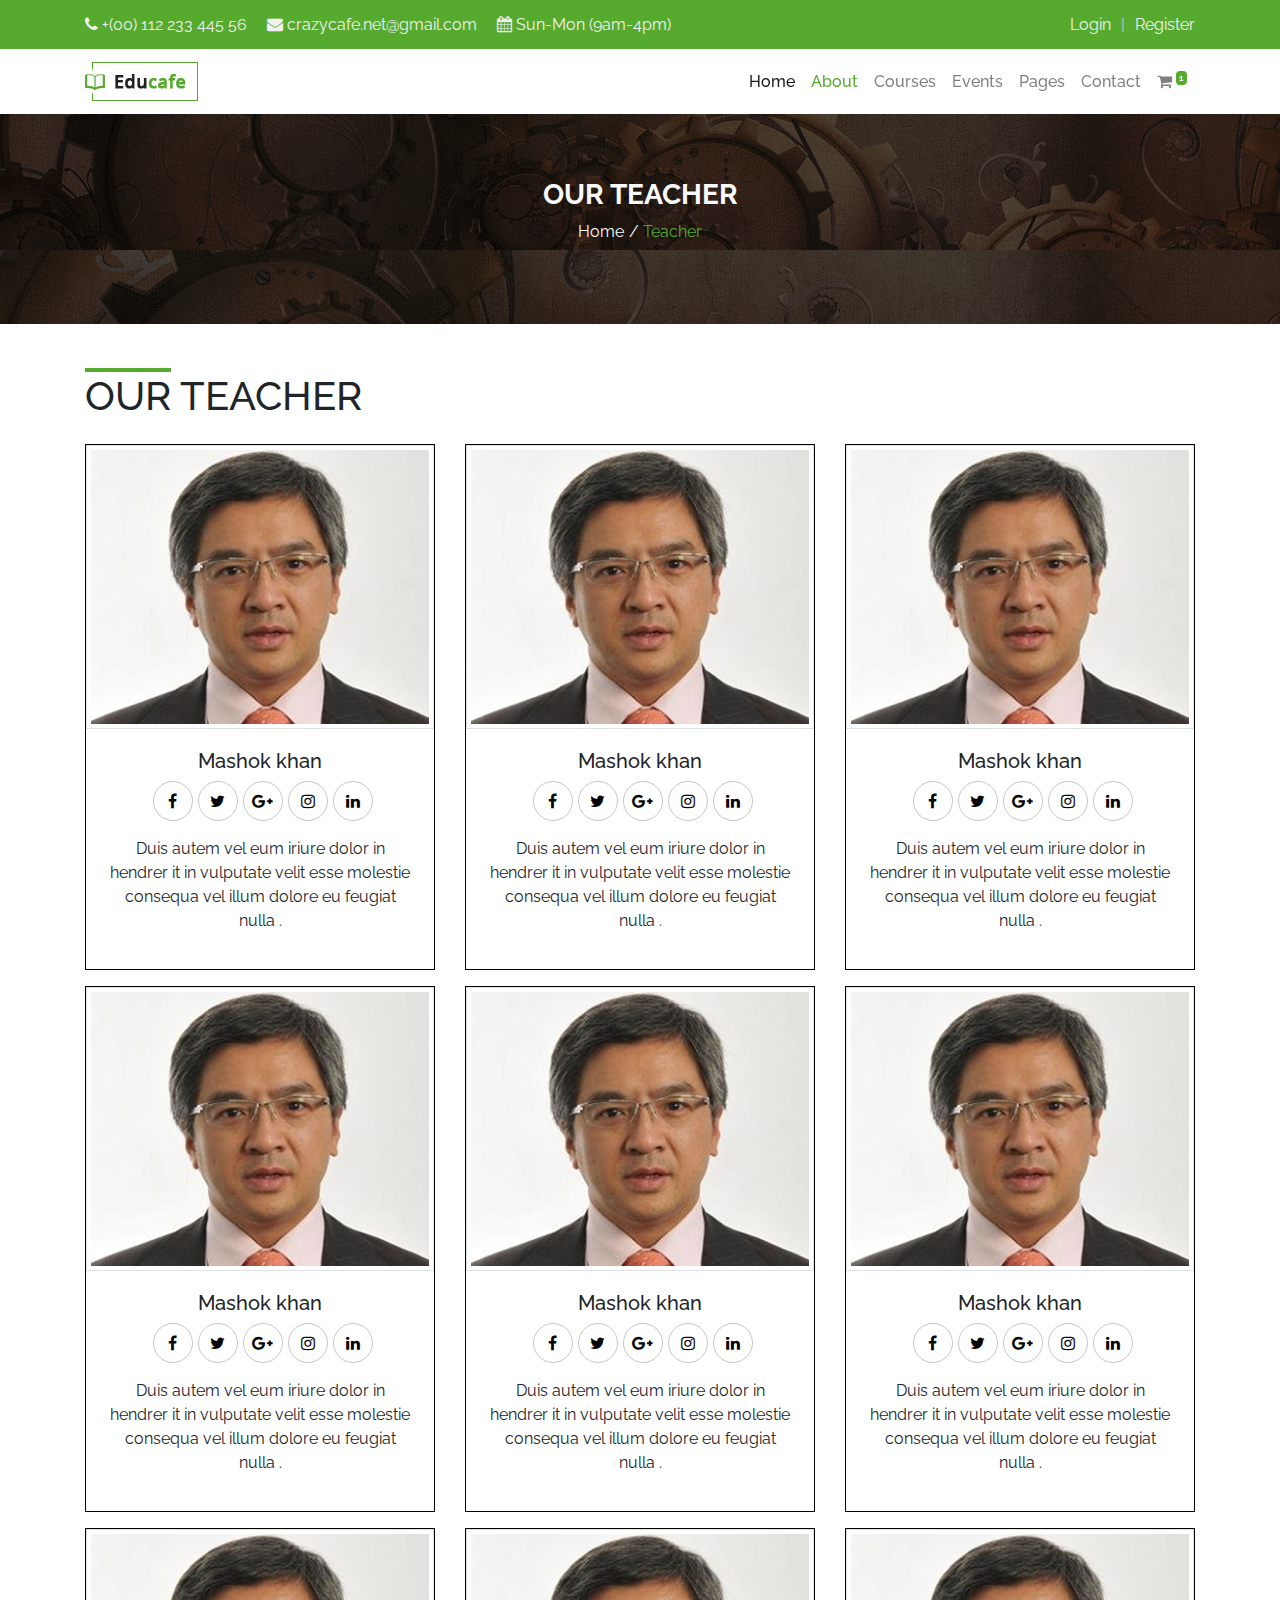
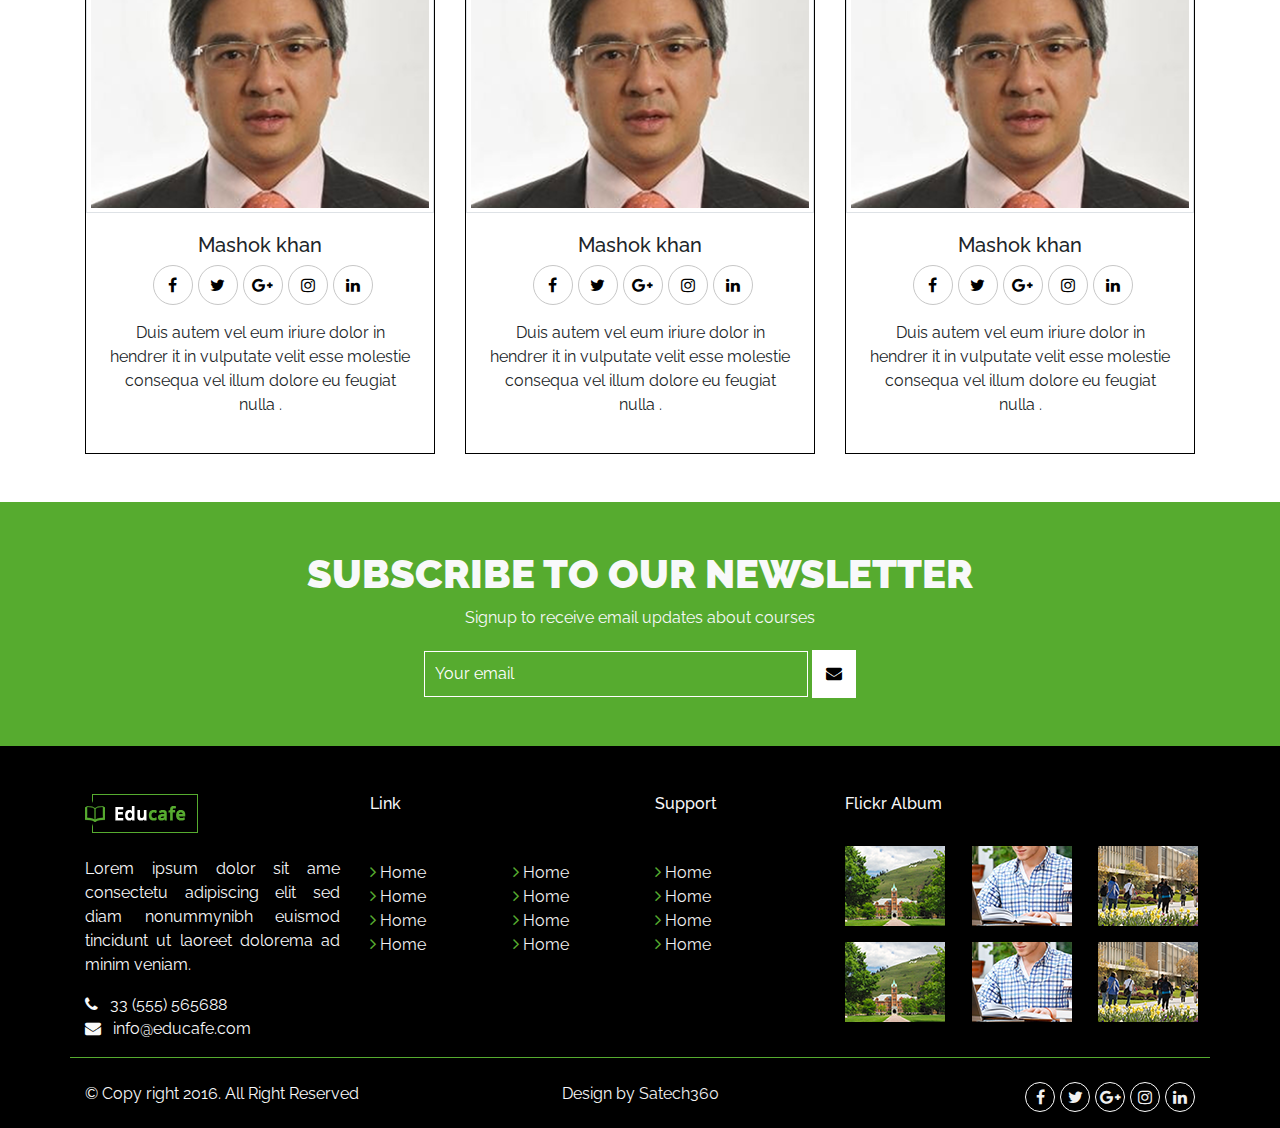
<file: teacher.html>
<!DOCTYPE html>
<html lang="en">
	<head>
		<meta charset="UTF-8">
		<meta name="viewport" content="width=device-width, initial-scale=1.0">
		<meta name="description" content="free html css templete">
		<meta name="keyword" content="html,css,bootstrap,javascript,psd to html">
		<meta name="author" content="Sahab Uddin">
		<title>Educafe || Course</title>
		<!-- Favicon Icon -->
		<link rel="icon" href="assets/img/favicon.ico" sizes="16x16">
		<!-- Bootstrap CSS -->
		<link rel="stylesheet" href="assets/css/bootstrap.min.css" />
		<!-- Owl carousel CSS -->
		<link rel="stylesheet" href="assets/css/owl.carousel.min.css" />
		<link rel="stylesheet" href="assets/css/owl.theme.default.min.css" />
		<!-- Google Fonts -->
		<link href="https://fonts.googleapis.com/css2?family=Raleway:ital,wght@0,100;0,200;0,300;0,400;0,500;0,600;0,700;0,800;0,900;1,100;1,200;1,300;1,400;1,500;1,600;1,700;1,800;1,900&display=swap" rel="stylesheet">
		<link href="https://fonts.googleapis.com/css2?family=Lora:ital,wght@0,500;0,600;1,500;1,600&display=swap" rel="stylesheet">
		<!-- Fontawesome CSS -->
		<link rel="stylesheet" href="assets/font/css/font-awesome.min.css" />
		<!-- magnific popup CSS -->
		<link rel="stylesheet" href="assets/css/magnific-popup.css" />
		<!-- Custom CSS -->
		<link rel="stylesheet" href="assets/css/style.css" />
	</head>
	<body>
		<!---------------TopBar Start--------------------------->
		<section class="primary_bg position_relative_top">
			<div class="topbar container">
				<div class="d-flex justify-content-between">
					<ul class="left-menu d-flex">
						<li><a href="tel:+8801867033550" class="c_font_family"><i class="fa fa-phone" aria-hidden="true"></i> <span>+(00) 112 233 445 56</span></a></li>
						<li><a href="mailto:crazycafe.net@gmail.com"><i class="fa fa-envelope" aria-hidden="true"></i> <span>crazycafe.net@gmail.com</span></a></li>
						<li><a href="#"><i class="fa fa-calendar" aria-hidden="true"></i> <span>Sun-Mon (9am-4pm)</span></a></li>
					</ul>
					<ul class="right-menu d-flex">
						<li class="right-menu-li"><a href="#">Login</a></li>
						<li><a href="#">Register</a></li>
					</ul>
				</div>
				
			</div>
		</section>
		<!---------------TopBar End----------------------------->
		<!--------------- Header Start ------------------------->
		<header class="header">
			<nav class="navbar navbar-expand-lg navbar-light nav_bg">
				<div class="container">
					<a class="navbar-brand" href="#">
						<img src="assets/img/home/logo-light.png" alt="!">
					</a>
					<button class="navbar-toggler" type="button" data-toggle="collapse" data-target="#navbarSupportedContent" aria-controls="navbarSupportedContent" aria-expanded="false" aria-label="Toggle navigation">
					<span class="navbar-toggler-icon"></span>
					</button>
					<div class="collapse navbar-collapse" id="navbarSupportedContent">
						<ul class="navbar-nav ml-auto">
							<li class="nav-item active">
								<a class="nav-link" href="#">Home</a>
							</li>
							<li class="nav-item">
								<a class="nav-link active_c" href="#">About</a>
							</li>
							<li class="nav-item">
								<a class="nav-link" href="#">Courses</a>
							</li>
							<li class="nav-item">
								<a class="nav-link" href="#">Events</a>
							</li>
							<li class="nav-item">
								<a class="nav-link" href="#">Pages</a>
							</li>
							<li class="nav-item">
								<a class="nav-link" href="#">Contact</a>
							</li>
							<li class="nav-item">
								<a class="nav-link" href="#">
									<i class="fa fa-shopping-cart" aria-hidden="true"></i>
									<sup>
									<span class="badge primary_bg text-light">1</span>
									</sup>
								</a>
							</li>
						</ul>
						
					</div>
				</div>
			</nav>
		</header>
		<!--------------- Header End --------------------------->
		<!-- ======================= Breadcrumb Start ============ -->
		<section class="bradcrumb py-5">
			<div class="text-center py-3">
				<h3 class="text-center fw700 text-light">
				OUR TEACHER
				</h3>
				<p>
					<a href="index.html" class="about_home text-light">Home</a>
					<a href="#" class="about_ancor primary_color">Teacher</a>
				</p>
			</div>
		</section>
		<!-- ======================= Breadcrumb End ============ -->
		<!--======================== Course Section Start ================-->
		<section class="course py-5">
			<div class="container">
				<div class="title-section">
					<h1 class="title"><span>OUR</span>  TEACHER</h1>
				</div>
				<div class="row">
					<div class="col-md-4 mt-3">
						<!-- Single Card Start -->
						<div class="card no-radius cus_border active_card_teacher">
							<img src="assets/img/teacher/teacher.png" alt="!" class="img-thumbnail no-radius">
							<div class="card-body">
								<h5 class="text-center">
								Mashok khan
								</h5>
								<ul class="d-flex footer-icon justify-content-center teacher_icon">
									<li><a href="#"><i class="fa fa-facebook" aria-hidden="true"></i></a></li>
									<li><a href="#"><i class="fa fa-twitter" aria-hidden="true"></i></a></li>
									<li><a href="#"><i class="fa fa-google-plus" aria-hidden="true"></i></a></li>
									<li><a href="#"><i class="fa fa-instagram" aria-hidden="true"></i></a></li>
									<li><a href="#"><i class="fa fa-linkedin" aria-hidden="true"></i></a></li>
								</ul>
								
								<p class="text-center">
									Duis autem vel eum iriure dolor in hendrer
									it in vulputate velit esse molestie consequa
									vel illum dolore eu feugiat nulla .
								</p>
								
							</div>
						</div>
						<!-- Single Card End -->
					</div>
					<div class="col-md-4 mt-3">
						<!-- Single Card Start -->
						<div class="card no-radius cus_border active_card_teacher">
							<img src="assets/img/teacher/teacher.png" alt="!" class="img-thumbnail no-radius">
							<div class="card-body">
								<h5 class="text-center">
								Mashok khan
								</h5>
								<ul class="d-flex footer-icon justify-content-center teacher_icon">
									<li><a href="#"><i class="fa fa-facebook" aria-hidden="true"></i></a></li>
									<li><a href="#"><i class="fa fa-twitter" aria-hidden="true"></i></a></li>
									<li><a href="#"><i class="fa fa-google-plus" aria-hidden="true"></i></a></li>
									<li><a href="#"><i class="fa fa-instagram" aria-hidden="true"></i></a></li>
									<li><a href="#"><i class="fa fa-linkedin" aria-hidden="true"></i></a></li>
								</ul>
								
								<p class="text-center">
									Duis autem vel eum iriure dolor in hendrer
									it in vulputate velit esse molestie consequa
									vel illum dolore eu feugiat nulla .
								</p>
								
							</div>
						</div>
						<!-- Single Card End -->
					</div>
					<div class="col-md-4 mt-3">
						<!-- Single Card Start -->
						<div class="card no-radius cus_border active_card_teacher">
							<img src="assets/img/teacher/teacher.png" alt="!" class="img-thumbnail no-radius">
							<div class="card-body">
								<h5 class="text-center">
								Mashok khan
								</h5>
								<ul class="d-flex footer-icon justify-content-center teacher_icon">
									<li><a href="#"><i class="fa fa-facebook" aria-hidden="true"></i></a></li>
									<li><a href="#"><i class="fa fa-twitter" aria-hidden="true"></i></a></li>
									<li><a href="#"><i class="fa fa-google-plus" aria-hidden="true"></i></a></li>
									<li><a href="#"><i class="fa fa-instagram" aria-hidden="true"></i></a></li>
									<li><a href="#"><i class="fa fa-linkedin" aria-hidden="true"></i></a></li>
								</ul>
								
								<p class="text-center">
									Duis autem vel eum iriure dolor in hendrer
									it in vulputate velit esse molestie consequa
									vel illum dolore eu feugiat nulla .
								</p>
								
							</div>
						</div>
						<!-- Single Card End -->
					</div>
					<div class="col-md-4 mt-3">
						<!-- Single Card Start -->
						<div class="card no-radius cus_border active_card_teacher">
							<img src="assets/img/teacher/teacher.png" alt="!" class="img-thumbnail no-radius">
							<div class="card-body">
								<h5 class="text-center">
								Mashok khan
								</h5>
								<ul class="d-flex footer-icon justify-content-center teacher_icon">
									<li><a href="#"><i class="fa fa-facebook" aria-hidden="true"></i></a></li>
									<li><a href="#"><i class="fa fa-twitter" aria-hidden="true"></i></a></li>
									<li><a href="#"><i class="fa fa-google-plus" aria-hidden="true"></i></a></li>
									<li><a href="#"><i class="fa fa-instagram" aria-hidden="true"></i></a></li>
									<li><a href="#"><i class="fa fa-linkedin" aria-hidden="true"></i></a></li>
								</ul>
								
								<p class="text-center">
									Duis autem vel eum iriure dolor in hendrer
									it in vulputate velit esse molestie consequa
									vel illum dolore eu feugiat nulla .
								</p>
								
							</div>
						</div>
						<!-- Single Card End -->
					</div>
					<div class="col-md-4 mt-3">
						<!-- Single Card Start -->
						<div class="card no-radius cus_border active_card_teacher">
							<img src="assets/img/teacher/teacher.png" alt="!" class="img-thumbnail no-radius">
							<div class="card-body">
								<h5 class="text-center">
								Mashok khan
								</h5>
								<ul class="d-flex footer-icon justify-content-center teacher_icon">
									<li><a href="#"><i class="fa fa-facebook" aria-hidden="true"></i></a></li>
									<li><a href="#"><i class="fa fa-twitter" aria-hidden="true"></i></a></li>
									<li><a href="#"><i class="fa fa-google-plus" aria-hidden="true"></i></a></li>
									<li><a href="#"><i class="fa fa-instagram" aria-hidden="true"></i></a></li>
									<li><a href="#"><i class="fa fa-linkedin" aria-hidden="true"></i></a></li>
								</ul>
								
								<p class="text-center">
									Duis autem vel eum iriure dolor in hendrer
									it in vulputate velit esse molestie consequa
									vel illum dolore eu feugiat nulla .
								</p>
								
							</div>
						</div>
						<!-- Single Card End -->
					</div>
					<div class="col-md-4 mt-3">
						<!-- Single Card Start -->
						<div class="card no-radius cus_border active_card_teacher">
							<img src="assets/img/teacher/teacher.png" alt="!" class="img-thumbnail no-radius">
							<div class="card-body">
								<h5 class="text-center">
								Mashok khan
								</h5>
								<ul class="d-flex footer-icon justify-content-center teacher_icon">
									<li><a href="#"><i class="fa fa-facebook" aria-hidden="true"></i></a></li>
									<li><a href="#"><i class="fa fa-twitter" aria-hidden="true"></i></a></li>
									<li><a href="#"><i class="fa fa-google-plus" aria-hidden="true"></i></a></li>
									<li><a href="#"><i class="fa fa-instagram" aria-hidden="true"></i></a></li>
									<li><a href="#"><i class="fa fa-linkedin" aria-hidden="true"></i></a></li>
								</ul>
								
								<p class="text-center">
									Duis autem vel eum iriure dolor in hendrer
									it in vulputate velit esse molestie consequa
									vel illum dolore eu feugiat nulla .
								</p>
								
							</div>
						</div>
						<!-- Single Card End -->
					</div>
					<div class="col-md-4 mt-3">
						<!-- Single Card Start -->
						<div class="card no-radius cus_border active_card_teacher">
							<img src="assets/img/teacher/teacher.png" alt="!" class="img-thumbnail no-radius">
							<div class="card-body">
								<h5 class="text-center">
								Mashok khan
								</h5>
								<ul class="d-flex footer-icon justify-content-center teacher_icon">
									<li><a href="#"><i class="fa fa-facebook" aria-hidden="true"></i></a></li>
									<li><a href="#"><i class="fa fa-twitter" aria-hidden="true"></i></a></li>
									<li><a href="#"><i class="fa fa-google-plus" aria-hidden="true"></i></a></li>
									<li><a href="#"><i class="fa fa-instagram" aria-hidden="true"></i></a></li>
									<li><a href="#"><i class="fa fa-linkedin" aria-hidden="true"></i></a></li>
								</ul>
								
								<p class="text-center">
									Duis autem vel eum iriure dolor in hendrer
									it in vulputate velit esse molestie consequa
									vel illum dolore eu feugiat nulla .
								</p>
								
							</div>
						</div>
						<!-- Single Card End -->
					</div>
					<div class="col-md-4 mt-3">
						<!-- Single Card Start -->
						<div class="card no-radius cus_border active_card_teacher">
							<img src="assets/img/teacher/teacher.png" alt="!" class="img-thumbnail no-radius">
							<div class="card-body">
								<h5 class="text-center">
								Mashok khan
								</h5>
								<ul class="d-flex footer-icon justify-content-center teacher_icon">
									<li><a href="#"><i class="fa fa-facebook" aria-hidden="true"></i></a></li>
									<li><a href="#"><i class="fa fa-twitter" aria-hidden="true"></i></a></li>
									<li><a href="#"><i class="fa fa-google-plus" aria-hidden="true"></i></a></li>
									<li><a href="#"><i class="fa fa-instagram" aria-hidden="true"></i></a></li>
									<li><a href="#"><i class="fa fa-linkedin" aria-hidden="true"></i></a></li>
								</ul>
								
								<p class="text-center">
									Duis autem vel eum iriure dolor in hendrer
									it in vulputate velit esse molestie consequa
									vel illum dolore eu feugiat nulla .
								</p>
								
							</div>
						</div>
						<!-- Single Card End -->
					</div>
					<div class="col-md-4 mt-3">
						<!-- Single Card Start -->
						<div class="card no-radius cus_border active_card_teacher">
							<img src="assets/img/teacher/teacher.png" alt="!" class="img-thumbnail no-radius">
							<div class="card-body">
								<h5 class="text-center">
								Mashok khan
								</h5>
								<ul class="d-flex footer-icon justify-content-center teacher_icon">
									<li><a href="#"><i class="fa fa-facebook" aria-hidden="true"></i></a></li>
									<li><a href="#"><i class="fa fa-twitter" aria-hidden="true"></i></a></li>
									<li><a href="#"><i class="fa fa-google-plus" aria-hidden="true"></i></a></li>
									<li><a href="#"><i class="fa fa-instagram" aria-hidden="true"></i></a></li>
									<li><a href="#"><i class="fa fa-linkedin" aria-hidden="true"></i></a></li>
								</ul>
								
								<p class="text-center">
									Duis autem vel eum iriure dolor in hendrer
									it in vulputate velit esse molestie consequa
									vel illum dolore eu feugiat nulla .
								</p>
								
							</div>
						</div>
						<!-- Single Card End -->
					</div>
				</div>
			</div>
		</section>
		<!--======================== Course Section End ================-->
		<!--==================== NewsLetter Section Start =========================-->
		<section class="newsletter primary_bg">
			<div class="text-center py-5">
				<h1 class="fw900 text-light">SUBSCRIBE TO OUR NEWSLETTER</h1>
				<p class="pb-1 text-light"> Signup to receive email updates about courses</p>
				<div class="d-fiex">
					<input type="email" name="#" id="#" class="email" placeholder="Your email">
					<button type="submit" class="btn test_btn">
					<span class="fa fa-envelope"></span>
					</button>
				</div>
			</div>
		</section>
		<!--==================== NewsLetter Section End =========================-->
		<!--==================== Footer Section Start =========================-->
		<footer class="footer pt-5">
			<div class="container">
				<div class="row">
					<div class="col-md-3">
						<img src="assets/img/home/logo-dark.png" alt="!">
						<p class="text-justify text-light pt-4">
							Lorem ipsum dolor sit ame consectetu
							adipiscing elit sed diam nonummynibh
							euismod tincidunt ut laoreet dolorema
							ad minim veniam.
						</p>
						<ul class="footer_list">
							<li class="text-light"><i class="fa fa-phone"></i> &nbsp;&nbsp;33 (555) 565688</li>
							<li class="text-light"><i class="fa fa-envelope"></i> &nbsp;&nbsp;info@educafe.com</li>
						</ul>
					</div>
					<div class="col-md-3">
						<h6 class="pb-4 fw500 text-light">Link</h6>
						<div class="row">
							<div class="col-6">
								<ul class="footer-link">
									<li><span class="fa fa-angle-right"></span> <a href="#">Home</a></li>
									<li><span class="fa fa-angle-right"></span> <a href="#">Home</a></li>
									<li><span class="fa fa-angle-right"></span> <a href="#">Home</a></li>
									<li><span class="fa fa-angle-right"></span> <a href="#">Home</a></li>
								</ul>
							</div>
							<div class="col-6">
								<ul class="footer-link">
									<li><span class="fa fa-angle-right"></span> <a href="#">Home</a></li>
									<li><span class="fa fa-angle-right"></span> <a href="#">Home</a></li>
									<li><span class="fa fa-angle-right"></span> <a href="#">Home</a></li>
									<li><span class="fa fa-angle-right"></span> <a href="#">Home</a></li>
								</ul>
							</div>
						</div>
					</div>
					<div class="col-md-2">
						<h6 class="pb-4 fw500 text-light">Support</h6>
						<ul class="footer-link">
							<li><span class="fa fa-angle-right"></span> <a href="#">Home</a></li>
							<li><span class="fa fa-angle-right"></span> <a href="#">Home</a></li>
							<li><span class="fa fa-angle-right"></span> <a href="#">Home</a></li>
							<li><span class="fa fa-angle-right"></span> <a href="#">Home</a></li>
						</ul>
					</div>
					<div class="col-md-4">
						<h6 class="pb-4 fw500 text-light">Flickr Album</h6>
						<div class="popup-gallery">
							<div class="row">
								<div class="col-4">
									<a href="assets/img/home/footer_a.png" title="">
										<img src="assets/img/home/footer_a.png" alt="!">
									</a>
								</div>
								<div class="col-4">
									<a href="assets/img/home/footer_b.png" title="">
										<img src="assets/img/home/footer_b.png" alt="!">
									</a>
								</div>
								<div class="col-4">
									<a href="assets/img/home/footer_c.png" title="">
										<img src="assets/img/home/footer_c.png" alt="!">
									</a>
								</div>
								<div class="col-4 mt-3">
									<a href="assets/img/home/footer_a.png" title="">
										<img src="assets/img/home/footer_a.png" alt="!">
									</a>
								</div>
								<div class="col-4 mt-3">
									<a href="assets/img/home/footer_b.png" title="">
										<img src="assets/img/home/footer_b.png" alt="!">
									</a>
								</div>
								<div class="col-4 mt-3">
									<a href="assets/img/home/footer_c.png" title="">
										<img src="assets/img/home/footer_c.png" alt="!">
									</a>
								</div>
							</div>
						</div>
					</div>
				</div>
				<div class="row footer-bottom pt-4">
					<div class="col-md-4">
						<p class="text-light text-left">
							&copy;  Copy right 2016. All Right Reserved
						</p>
						
					</div>
					<div class="col-md-4">
						<p class="text-center text-light">
							Design by <a href="#">Satech360</a>
						</p>
						
					</div>
					<div class="col-md-4">
						<ul class="d-flex footer-icon justify-content-end">
							<li><a href="#"><i class="fa fa-facebook" aria-hidden="true"></i></a></li>
							<li><a href="#"><i class="fa fa-twitter" aria-hidden="true"></i></a></li>
							<li><a href="#"><i class="fa fa-google-plus" aria-hidden="true"></i></a></li>
							<li><a href="#"><i class="fa fa-instagram" aria-hidden="true"></i></a></li>
							<li><a href="#"><i class="fa fa-linkedin" aria-hidden="true"></i></a></li>
						</ul>
					</div>
				</div>
			</div>
		</footer>
		
		<!--==================== Footer Section End =========================-->
		<!-- jQuery Js -->
		<script src="assets/js/jquery.min.js"></script>
		<!-- Popper JS -->
		<script src="assets/js/popper.min.js"></script>
		<!-- Bootstrap JS -->
		<script src="assets/js/bootstrap.min.js"></script>
		<!-- Owl carousel Js-->
		<script src="assets/js/owl.carousel.min.js"></script>
		<!-- magnific-popup Js-->
		<script src="assets/js/jquery.magnific-popup.min.js"></script>
		<!-- Custom Js -->
		<script src="assets/js/main.js"></script>
	</body>
</html>
</file>
<file: assets/css/style.css>
/*************************************************************************************
*Project Name: Educafe;
*Project Date: 16-09-2020;
*Project submission date: 17-09-2020;
*Client Name: LEDP WD-D11;
***************************
*Project Total Pages
*____________________
*1.Home
***Total Section
***1.TopBar
***2.Header
***3.Slider
***4.principle
***5.Course
***6.Facts
***7.Blog
***8.Testimonial
***9.Footer
*____________________
*********************************************************************************/
/********************************************************************************
								Base CSS Start
*********************************************************************************/
*,body{
	padding: 0;
	margin: 0;
	font-family: 'Raleway', sans-serif;
}
ul{
	list-style-type: none;
}
a{
	text-decoration: none;
	color: #f1f1f1;
}
::placeholder{
	color: white;
}
/********************************************************************************
								Base CSS End
*********************************************************************************/
/********************************************************************************
								Common CSS Start
*********************************************************************************/
.primary_color{
	color: #56ab2f !important;
}
.secondary_color{
	color: #000022 !important;
}
.primary_bg{
	background-color: #56ab2f !important;
}
.secondary_bg{
	background-color: #000022 !important;
}
.fw500{
	font-weight: 500 !important;
}
.fw600{
	font-weight: 600 !important;
}
.fw700{
	font-weight: 700 !important;
}
.fw800{
	font-weight: 800 !important;
}
.fw900{
	font-weight: 900 !important;
}
.btn{
	border-radius: 0px !important;
}
.btn_primary{
	background-color: #56ab2f !important;
	color: white !important;
}
.btn_outline_primary{
	border: 1px solid #56ab2f !important;
	color: #56ab2f !important;
}
.btn_outline_primary:hover{
	color: white !important;
	background-color: #56ab2f !important;
}
.no-radius{
	border-radius: 0 !important;
}
.c_font_family{
	font-family: 'Lora', serif;
}
.z-index-0{
	z-index: -111;
}
.active_card{
	border: 1px solid #56ab2f !important;
}

/********************************************************************************
								Common CSS End
*********************************************************************************/
/********************************************************************************
								TopBar CSS Start
*********************************************************************************/
.topbar{
	height: 49px !important;
	line-height: 49px !important;
}
/*.position_relative_top{
	position: relative;
}*/
.left-menu li {
	padding-left: 20px !important;
}
.left-menu li:nth-child(1) {
	padding-left: 0px !important;
}
.right-menu li:nth-child(2){
	padding-left: 10px !important;
}
.right-menu-li::after{
	content: "|";
	padding-left:10px;
	color: #c7c7c7;
}
/********************************************************************************
								TopBar CSS End
*********************************************************************************/
/********************************************************************************
								Owl Start
*********************************************************************************/
.owl-carousel .owl-nav button.owl-next, .owl-carousel .owl-nav button.owl-prev{
	position: absolute;
	top: 45%;
	font-size: 48px;
	color: #c7c7c7;
}
.owl-carousel .owl-nav button.owl-next:hover, .owl-carousel .owl-nav button.owl-prev:hover{
	background-color: transparent;
	color: #56ab2f !important;
}
.owl-carousel .owl-nav button.owl-next:focus, .owl-carousel .owl-nav button.owl-prev:focus{
	border: transparent !important;
	outline: transparent !important;
}
.owl-carousel .owl-nav button.owl-next{
	right: -5%;
}
.owl-carousel .owl-nav button.owl-prev{
	left: -5%;
}
/*********************************************************************************
								Owl End
**********************************************************************************/
/********************************************************************************
								Header CSS Start
*********************************************************************************/
.header{
	position: sticky;
	top: 0;
	z-index: 11111;
}
.nav_bg{
	background: rgba(255,255,255, .7);
}
.nav-link{
	font-weight: 500 !important;
}
.active_c{
	color: #56ab2f !important;
}
/********************************************************************************
								Header CSS End
*********************************************************************************/
/********************************************************************************
								Slider CSS Start
*********************************************************************************/
/*.position_absilute_slider{
	position: absolute;
	top: 0;
	left: 0;
	z-index: -999;
}*/
.position_relative{
	position: relative;
}
.position_absulate{
	position: absolute;
	top: 30%;
	left: 50%;
}

/********************************************************************************
								Slider CSS End
*********************************************************************************/
/********************************************************************************
								principle CSS Start
*********************************************************************************/
.principle{
	/*margin-top: 40%;*/
	padding-top: 50px !important;
	padding-bottom: 50px !important;
}
.text-ind{
	letter-spacing:3px;
}
.position_relative_princ{
	position: relative;
}
.bg_img{
	position: relative;
	top: 0;
	left: 30%;
}
.bg_img_aca{
	
	width: 100%;
}
.mt_50{
	margin-top: -40%;
}
.max_200{
	max-width: 270px !important;
}
/********************************************************************************
								principle CSS End
*********************************************************************************/
/********************************************************************************
								Course CSS Start
*********************************************************************************/
.active_card:hover{
	border-color: #56ab2f !important;
}
.custom_body{
	padding: 0px !important;
	padding-top: 10px !important;
	/*border: 1px solid #d2d2d2 !important;*/
	border-top: transparent !important;
}
.border_btrn{
	width: 135px;
	border-bottom: 2px solid #c7c7c7;
	margin-left: 115px;
}
.course-list{
	margin-bottom: 0px !important;
}
.course-list li{
	padding-left: 20px;
	padding-right: 20px;
	padding-top: 10px;
	padding-bottom: 10px;
	border: 1px solid #d2d2d2;
	border-collapse: collapse;
	width: 120px;
	text-align: center;
	border-bottom: transparent;
}
.course-list li:nth-child(1){
	border-left:transparent;
}
.course-list li:nth-child(2){
	width: 210px;
	background-color: #56ab2f !important;
	border-left:transparent;
	border-right: transparent;
}
.course-list li:nth-child(3){
	border-right:transparent;
}
/********************************************************************************
								Course CSS End
*********************************************************************************/
/********************************************************************************
								Facts CSS Start
*********************************************************************************/
.facts{
	width: 100%;
	background: url(../img/home/face_bg.png);
	/*background-size: cover;*/
	background-attachment: fixed;

}

/********************************************************************************
								Facts CSS End
*********************************************************************************/
/********************************************************************************
								Blog CSS Start
*********************************************************************************/
.c_btn{
	color:black;
	font-weight: 700;
}
.c_btn:hover{
	text-decoration: none;
}
/********************************************************************************
								Blog CSS End
*********************************************************************************/
/********************************************************************************
								Testimonial CSS Start
*********************************************************************************/
.testimonial{
	background: url(../img/home/test.png);
}
.test-img{
	max-width: 100px;
	margin-left: 35%;
	margin-bottom: -12%;
}
.card_border{
	border: 20px solid transparent;
	border-image: url(../img/home/border.png) 60% round;
	border-top: none;
}
/********************************************************************************
								Testimonial CSS End
*********************************************************************************/
/********************************************************************************
								News Letter Css Start
*********************************************************************************/
.email{
	padding: 10px;
	width: 30%;
	background: transparent;
	border: 1px solid #fff !important;
	color: white;
	font-size: 16px;
}
.email:focus{
	outline: none;
}
.test_btn{
	background: #fff;
	color: #000;
	padding-top: 10px !important;
	padding-bottom: 10px !important;
	border: 2px solid rgba(255,255,254,.3);
}
/********************************************************************************
								News Letter Css End
*********************************************************************************/
/********************************************************************************
								Footer CSS Start
*********************************************************************************/
.footer{
	background: #000;
}
.footer-link{
	padding-top: 15px !important;
}
/*.footer-link li{
	text-align: center;
}*/
.footer-link li span{
	font-size: 18px;
	color: #56ab2f !important;
}
.no-padding-margin{
	padding: 0 !important;
	margin: 0 !important;
}
.footer-bottom{
	border-top:1px solid #56ab2f !important;
}
.footer-icon li{
	/*padding: 10px;*/
	height: 30px;
	width: 30px;
	line-height: 30px;
	border: 1px solid white;
	border-radius: 50%;
	text-align: center;
	margin-left: 5px;
}
/********************************************************************************
								Footer CSS End
*********************************************************************************/
/************================================================================*************************
					About Page  CSS Start
/************================================================================*************************/
/********************************************************************************
								breadcrumb CSS Start
*********************************************************************************/
.bradcrumb{
	background: url(../img/about/bradcamp.png);
	background-attachment: fixed;
	/*background-repeat: no-repeat;*/
	/*background-position: center;*/
	/*background-size: center;*/
	/*background-repeat: no-repeat;*/
}
.about_ancor:hover{
text-decoration: none;
}
.about_home::after{
	content: "/";
	color: white;
	padding-left: 5px;
}
.no_underline{
	color: #56ab2f !important;
}
.no_underline:hover{
	text-decoration: none;
}
.teacher_card{
	position: relative;
	overflow: hidden;
}
.custom-card-body{
	padding-top: 10px;
	border-bottom: 1px solid #56ab2f !important;
}
.overlay_card{
	background: #56ab2f !important;
	position: absolute;
	top: 0;
	right: -120%;
	padding-left: 10px;
	padding-right: 10px;
	transition: 1s ease-out;
}
.overlay_list{
	padding: 0;
	margin: 0;
}
.overlay_list li{
	height: 50px;
	width: 50px;
	line-height: 50px;
	border: 1px solid white;
	border-radius: 50%;
	text-align: center;
	margin-top: 20%;
	margin-bottom: 20%;
}
.overlay_list li:hover{
	background: #fff;
}
.overlay_list li:hover a{
	color: #56ab2f !important;
}
.teacher_card:hover .overlay_card{
	right: 0;
	transition: .5s ease-in;
}
.title span{
	text-decoration-style: solid;
	text-decoration-line: overline;
	text-decoration-color: #56ab2f !important;
}
.custom_select{
	padding-top: 7px;
	padding-bottom: 10px;
	padding-left: 5px;
	padding-right: 5px;
	border: 1px solid #56ab2f !important;
}
.c_btn_border{
	border: 1px solid #56ab2f !important;
}

.teacher_icon li{
	
	height: 40px;
	width: 40px;
	line-height: 40px;
	border: 1px solid #c7c7c7;
	border-radius: 50%;
	text-align: center;
	margin-left: 5px;
}
.teacher_icon li a{
	color: black;
}
.teacher_icon li a:hover{
	color: #56ab2f !important;
}
.active_card_teacher{
	border: 1px solid #000;
}
.contact-list li{
	margin-top: 20px;
	margin-bottom: 20px;
}
.contact-list li a{
	height: 40px;
	width: 40px;
	padding: 8px;
	border-radius: 50%;
	background: #56ab2f !important;
	margin-right: 10px;
}
/********************************************************************************
								breadcrumb CSS End
*********************************************************************************/
/************================================================================*************************
					About Page  CSS End
/************================================================================*************************/
/********************************************************************************
								Responsive CSS Start
*********************************************************************************/
@media only screen and (max-width: 1024px) {
	.overlay_list li{
	height: 40px;
	width: 40px;
	line-height: 40px;
	margin-top: 24%;
	margin-bottom: 23%;
}
}
@media only screen and (max-width: 991px) {
	.left-menu li a span{
		display: none !important;
	}
	.position_absilute_slider{
		top: 10%;
	}
}
@media only screen and (max-width: 768px) {
	.overlay_list li{
	height: 60px;
	width: 60px;
	line-height: 60px;
	margin-top: 25%;
	margin-bottom: 24%;
}
.d-block-sm{
	display: block !important;
}
}
@media only screen and (max-width: 575px) {
	.left-menu li a span{
		display: none !important;
	}
	.position_absilute_slider{
		top: 12%;
	}
}
@media only screen and (max-width: 540px) {
	.overlay_list li{
		height: 85px;
		width: 85px;
		line-height: 85px;
		margin-top: 32%;
		margin-bottom: 30%;
	}
}
@media only screen and (max-width: 411px) {
	.overlay_list li{
		height: 65px;
		width: 65px;
		line-height: 65px;
		margin-top: 28%;
		margin-bottom: 29%;
	}
}
@media only screen and (max-width: 360px) {
	.overlay_list li{
		height: 60px;
		width: 60px;
		line-height: 60px;
		margin-top: 22%;
		margin-bottom: 20%;
	}
}
@media only screen and (max-width: 280px) {
	.overlay_list li{
		height: 45px;
		width: 45px;
		line-height: 45px;
		margin-top: 23%;
		margin-bottom: 22%;
	}
}
/********************************************************************************
								Responsive CSS End
*********************************************************************************/
</file>
